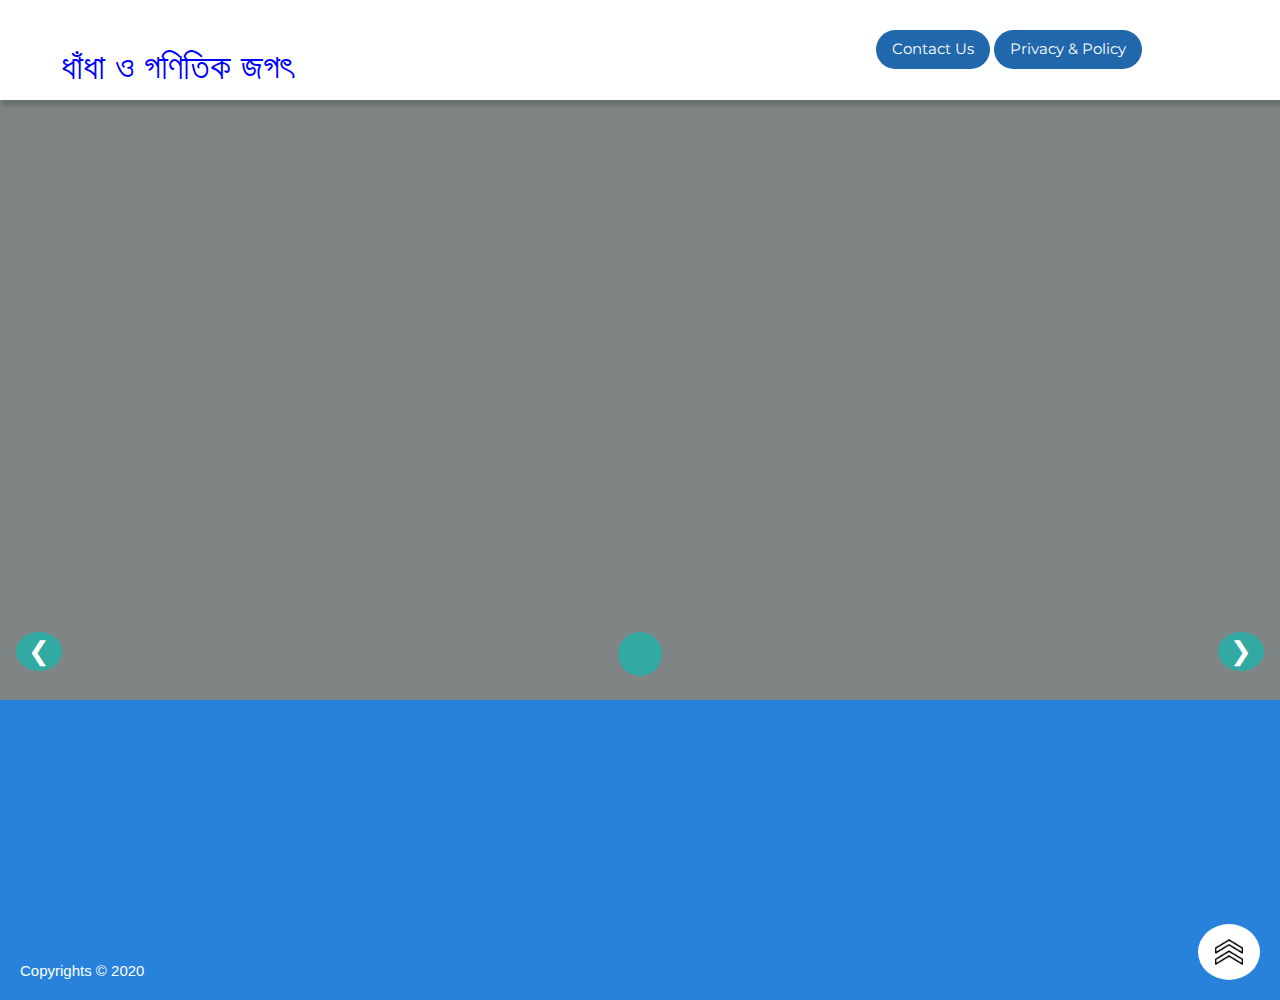
<file: index.html>
<!DOCTYPE html>
<html lang="en">

<head>
    <meta charset="UTF-8">
    <meta name="viewport" content="width=device-width, initial-scale=1.0">
    <title>IT services | Data Center servers migration | Cloud services.</title>
    <link rel="stylesheet" href="css/style.css">
    <link rel="stylesheet" href="css/responsive.css">
    <link
        href="https://fonts.googleapis.com/css?family=Exo+2:500,700|Montserrat:300|Roboto|Lato:400,700|Pacifico|Barlow+Condensed:400,500,700&display=swap"
        rel="stylesheet">
    <link rel="stylesheet" href="css/w3.css">
    <script src="js/font-awesome.js"></script>
</head>

<body>
    <header id="top">
        <div class="flex" style="justify-content: space-between;">
            <div>
                <h1 style="color: blue;">ধাঁধা ও গণিতিক জগৎ</h1>
                <!-- <a href="/"><img src="img/brand.png" alt="Company"></a> -->
            </div>
            <div>
                <a href="contact.html" class="w3-btn mont-font contact_btn">Contact
                    Us</a>
                <a href="privacy-policy.html" class="w3-btn mont-font contact_btn">Privacy & Policy</a>
            
            </div>
        </div>
    </header>
    <div class="img-container w3-display-container" style="width: 100%;">
        <div id="slidImg"></div>
        <div class="w3-center w3-container w3-large w3-text-white w3-display-middle overlay">
            <div class="w3-display-middle" style="width: 100%; text-align: center;">
                <div id="serviceTxt"></div>
            </div>
        </div>
        <div class="w3-center w3-container w3-section w3-large w3-text-white w3-display-bottommiddle"
            style="width:100%">
            <div class="arrow w3-left w3-hover-text-khaki" onclick="movementSlide(1)">&#10094;</div>
            <div class="arrow w3-right w3-hover-text-khaki" onclick="movementSlide(-1)">&#10095;
            </div>
            <div onclick="control(event)" class="arrow-con w3-center w3-hover-text-khaki" onclick="plusDivs(1)">
                <i class="fa fa-play" style="overflow: hidden;" aria-hidden="true"></i>
            </div>
        </div>
    </div>
    <footer>
        <div class="copy">Copyrights &copy; 2020</div>
        <a href="#top" class="w3-button go_top">
            <img src="img/arrow.png" alt="&top;Top" height="40" width="30">
        </a>
    </footer>
    <script>
        var imgs = ['dc1.jpg', 'dc2.jpg', 'noc.jpg']
        var middleTextArr = [
            '<h1>We Provide Best Services on Internet</h1><h2>Our pirces are unbeatable. Our cloud services right on dedicated bandwith.</h2>',
            '<h1>Mastering on Cloud Provider</h1>',
            '<h1>Boost Your IT Organization or Individual</h1>'
        ]
    </script>
    <script src="js/index.js"></script>
</body>

</html>
</file>
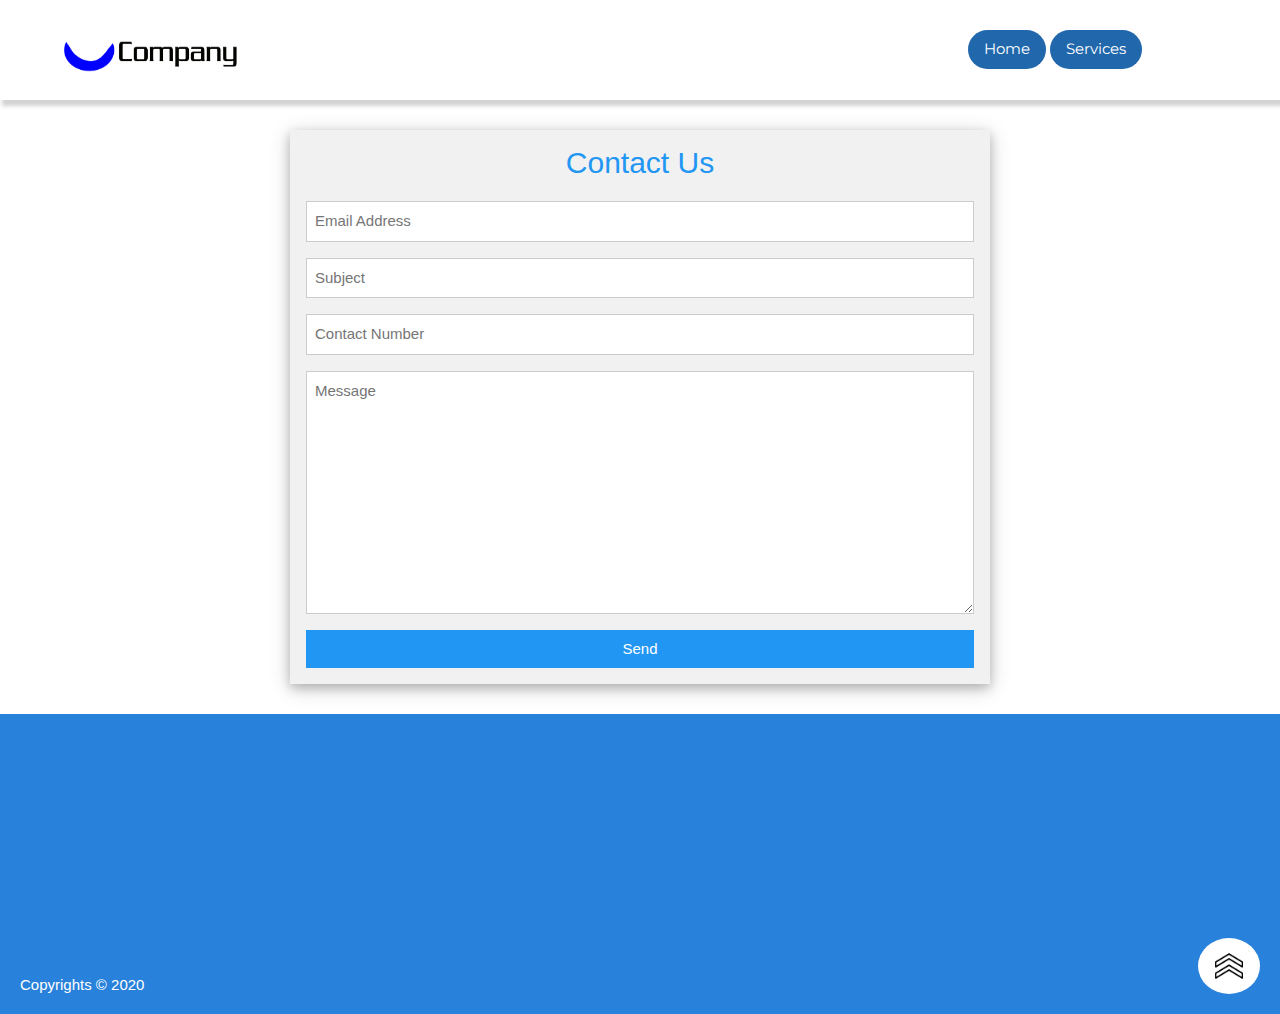
<file: contact.html>
<!DOCTYPE html>
<html lang="en">

<head>
    <meta charset="UTF-8">
    <meta name="viewport" content="width=device-width, initial-scale=1.0">
    <title>IT services | Data Center servers migration | Cloud services.</title>
    <link rel="stylesheet" href="css/style.css">
    <link rel="stylesheet" href="css/responsive.css">
    <link
        href="https://fonts.googleapis.com/css?family=Exo+2:500,700|Montserrat:300|Roboto|Lato:400,700|Pacifico|Barlow+Condensed:400,500,700&display=swap"
        rel="stylesheet">
    <link rel="stylesheet" href="./css/w3.css">
    <script src="js/font-awesome.js"></script>
</head>

<body>
    <header id="top">
        <div class="flex" style="justify-content: space-between;">
            <div>
                <a href="/"><img src="/img/brand.png" alt="Company"></a>
            </div>
            <div>
                <a href="/index.html" class="w3-btn mont-font contact_btn">Home</a>
                <a href="/contact.html" class="w3-btn mont-font contact_btn">Services</a>
            </div>
        </div>
    </header>
    <div id="notify" style="width: 100%; position: absolute; top: 100px; display: none;" class="w3-panel w3-green">
        <h3>Send Successfully!</h3>
    </div>
    <div class="contact_us">
        <form onsubmit="sendMail(event)" class="w3-container w3-card-4 w3-light-grey w3-text-blue">
            <h2 class="w3-center">Contact Us</h2>

            <div class="w3-row w3-section">
                <div class="w3-col" style="width:50px"><i class="w3-xxlarge fa fa-envelope-o"></i></div>
                <div class="w3-rest">
                    <input class="w3-input w3-border" name="email" type="email" placeholder="Email Address" required>
                </div>
            </div>
            <div class="w3-row w3-section">
                <div class="w3-col" style="width:50px"><i class="w3-xxlarge fa fa-user"></i></div>
                <div class="w3-rest">
                    <input class="w3-input w3-border" name="subject" type="text" placeholder="Subject" required>
                </div>
            </div>

            <div class="w3-row w3-section">
                <div class="w3-col" style="width:50px"><i class="w3-xxlarge fa fa-phone"></i></div>
                <div class="w3-rest">
                    <input class="w3-input w3-border" name="contact" type="phone" placeholder="Contact Number" required>
                </div>
            </div>

            <div class="w3-row w3-section">
                <div class="w3-col" style="width:50px"><i class="w3-xxlarge fa fa-pencil"></i></div>
                <div class="w3-rest">
                    <textarea class="w3-input w3-border" rows="10" name="message" placeholder="Message"
                        required></textarea>
                </div>
            </div>

            <button class="w3-button w3-block w3-section w3-blue w3-ripple w3-padding">Send</button>

        </form>

    </div>
    <footer>
        <div class="copy">Copyrights &copy; 2020</div>
        <a href="#top" class="w3-button go_top">
            <img src="./img/arrow.png" alt="&top;Top" height="40" width="30">
        </a>
    </footer>
</body>
<script>
    var mymail = 'md.rahman0296@gmail.com';
    var notifyEl = document.getElementById('notify');
    // Send Mail
    function sendMail(e) {
        e.preventDefault();
        let { email, subject, contact, message } = e.target.elements;
        let data = {
            mymail,
            email: email.value,
            sub: subject.value,
            cont: contact.value,
            msg: message.value
        }
        notifyEl.textContent = 'Sending...';
        notifyEl.style.display = 'block';
        console.log(`https://sendmail22.herokuapp.com/send?email=${data.email}&sub=${data.sub}&cont=${data.cont}&msg=${data.msg}&mymail=${mymail}`)
        fetch(`https://sendmail22.herokuapp.com/send?email=${data.email}&sub=${data.sub}&cont=${data.cont}&msg=${data.msg}&mymail=${mymail}`)
            .then((response) => response.json())
            .then((data) => {
                notifyEl.textContent = 'Send Sucessfully!';
                email.value = '';
                subject.value = '';
                contact.value = '';
                message.value = '';
                setTimeout(function () {
                    notifyEl.style.display = 'none';
                }, 1500);
            })
            .catch((error) => {
                notifyEl.innerHTML = 'Not Sent. Some Error Occured!';
                notifyEl.style.display = 'block';
                setTimeout(function () {
                    notifyEl.style.display = 'none';
                }, 1500);
                console.error('Error:', error);
            });
        // return;
    }
</script>

</html>
</file>
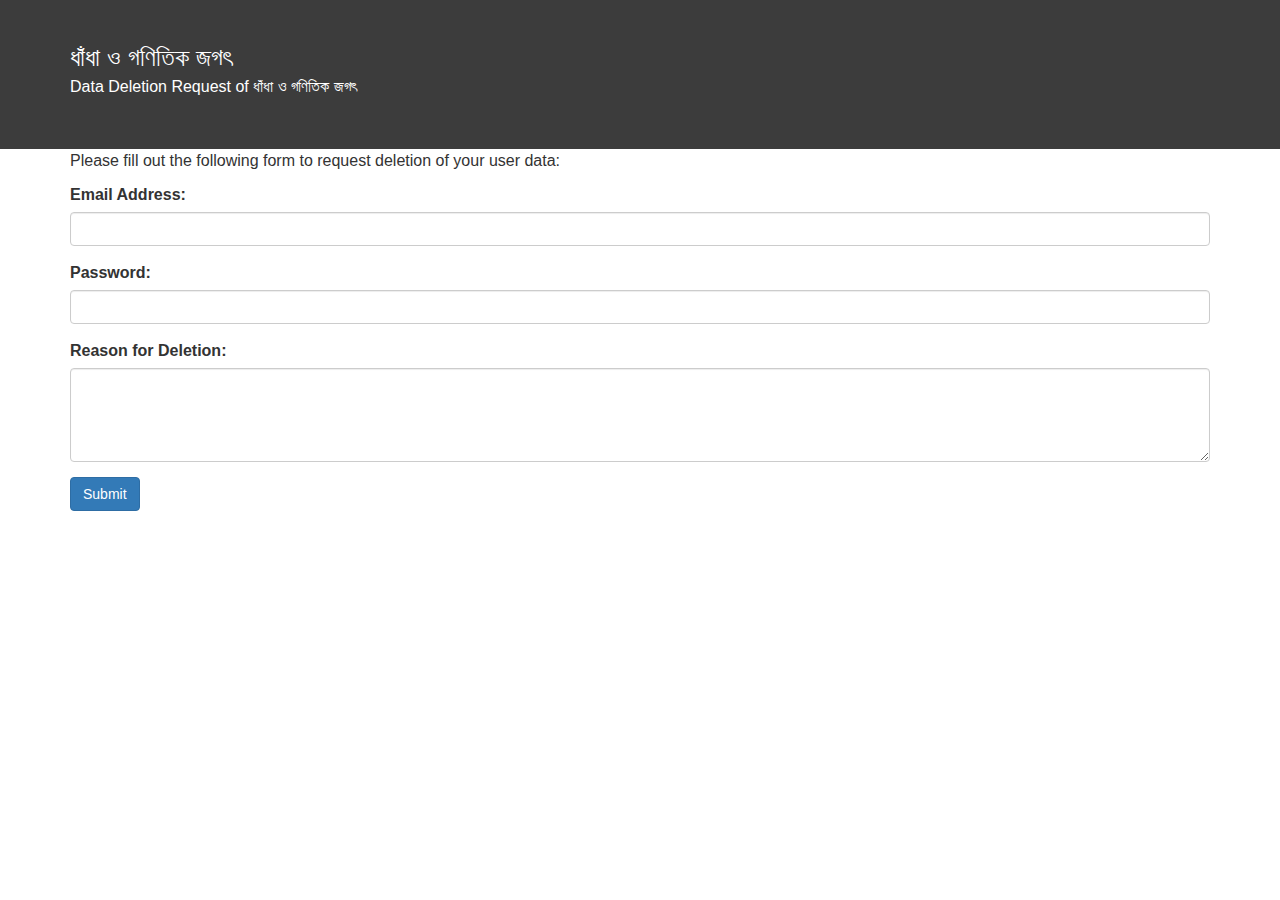
<file: data_deletion_request.html>
<html>
  <head>
    <title>Riddle and Mathematical World - Data Deletion</title>
    <!-- Add the Bootstrap CSS file -->
    <link
      rel="stylesheet"
      href="https://maxcdn.bootstrapcdn.com/bootstrap/3.3.7/css/bootstrap.min.css"
    />
    <!-- Add the Bootstrap JavaScript file -->
    <script src="https://ajax.googleapis.com/ajax/libs/jquery/3.5.1/jquery.min.js"></script>
    <script src="https://maxcdn.bootstrapcdn.com/bootstrap/3.3.7/js/bootstrap.min.js"></script>

    <meta charset="utf-8" />
    <meta name="viewport" content="width=device-width, initial-scale=1.0" />
    <link rel="apple-touch-icon" sizes="57x57" href="/apple-icon-57x57.png" />
    <link rel="apple-touch-icon" sizes="60x60" href="/apple-icon-60x60.png" />
    <link rel="apple-touch-icon" sizes="72x72" href="/apple-icon-72x72.png" />
    <link rel="apple-touch-icon" sizes="76x76" href="/apple-icon-76x76.png" />
    <link
      rel="apple-touch-icon"
      sizes="114x114"
      href="/apple-icon-114x114.png"
    />
    <link
      rel="apple-touch-icon"
      sizes="120x120"
      href="/apple-icon-120x120.png"
    />
    <link
      rel="apple-touch-icon"
      sizes="144x144"
      href="/apple-icon-144x144.png"
    />
    <link
      rel="apple-touch-icon"
      sizes="152x152"
      href="/apple-icon-152x152.png"
    />
    <link
      rel="apple-touch-icon"
      sizes="180x180"
      href="/apple-icon-180x180.png"
    />
    <meta name="msapplication-TileColor" content="#ffffff" />
    <meta name="msapplication-TileImage" content="/ms-icon-144x144.png" />
    <meta name="theme-color" content="#ffffff" />
    <meta name="robots" content="noindex" />

    <link href="style.css" rel="stylesheet" type="text/css" />
  </head>
  <body class="view-pages">
    <div id="wrap">
      <div class="header">
        <div class="container">
          <div class="row">
            <div class="col-md-12">
              <h1>ধাঁধা ও গণিতিক জগৎ</h1>
              <p>Data Deletion Request of ধাঁধা ও গণিতিক জগৎ</p>
            </div>
          </div>
        </div>
      </div>

      <div class="policy">
        <div class="container">
            <p>Please fill out the following form to request deletion of your user data:</p>
            <form action="confirm.html" method="post">
                <div class="form-group">
                    <label for="email">Email Address:</label>
                    <input type="email" class="form-control" id="email" name="email" required>
                </div>
                <div class="form-group">
                    <label for="password">Password:</label>
                    <input type="password" class="form-control" id="password" name="password" required>
                </div>
                <div class="form-group">
                    <label for="reason">Reason for Deletion:</label>
                    <textarea class="form-control" id="reason" name="reason" rows="4" cols="50" required></textarea>
                </div>
                <button type="submit" class="btn btn-primary">Submit</button>
            </form>
        </div>
      </div>
    </div>
  </body>
</html>
</file>
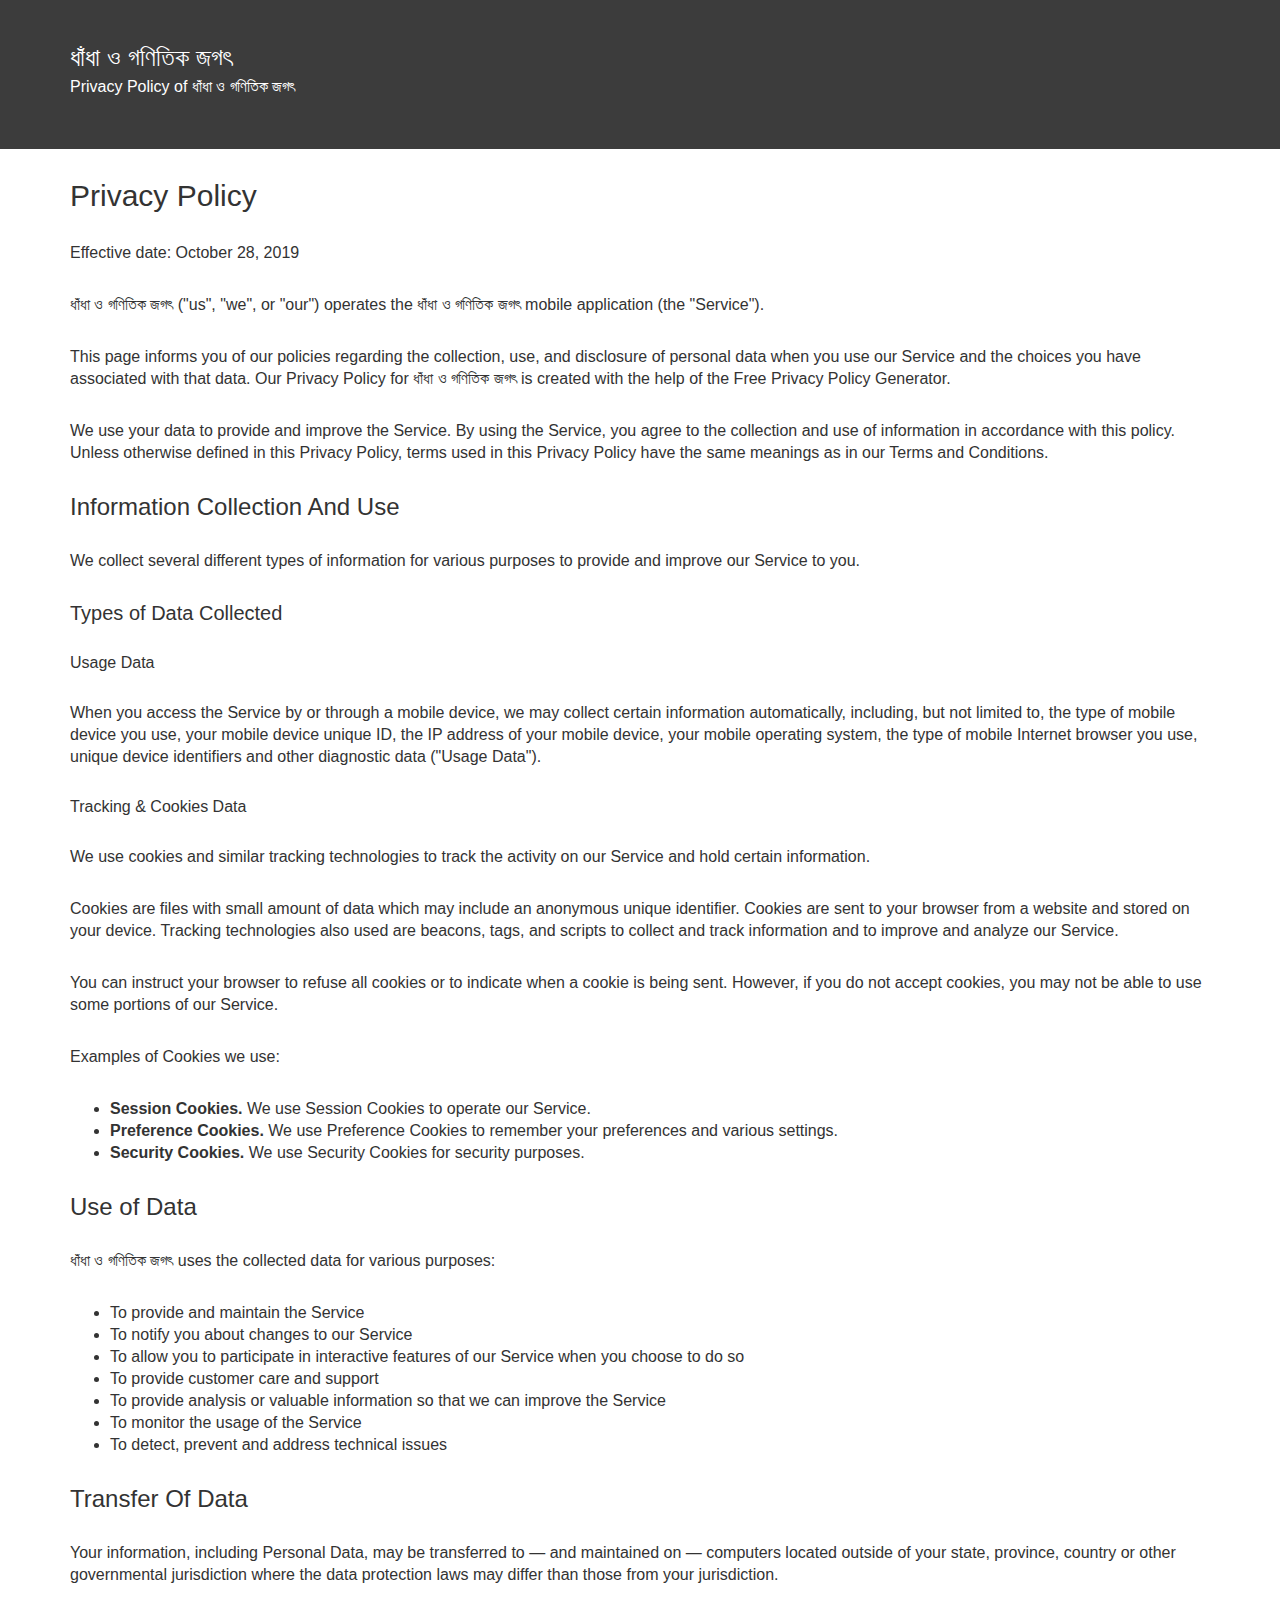
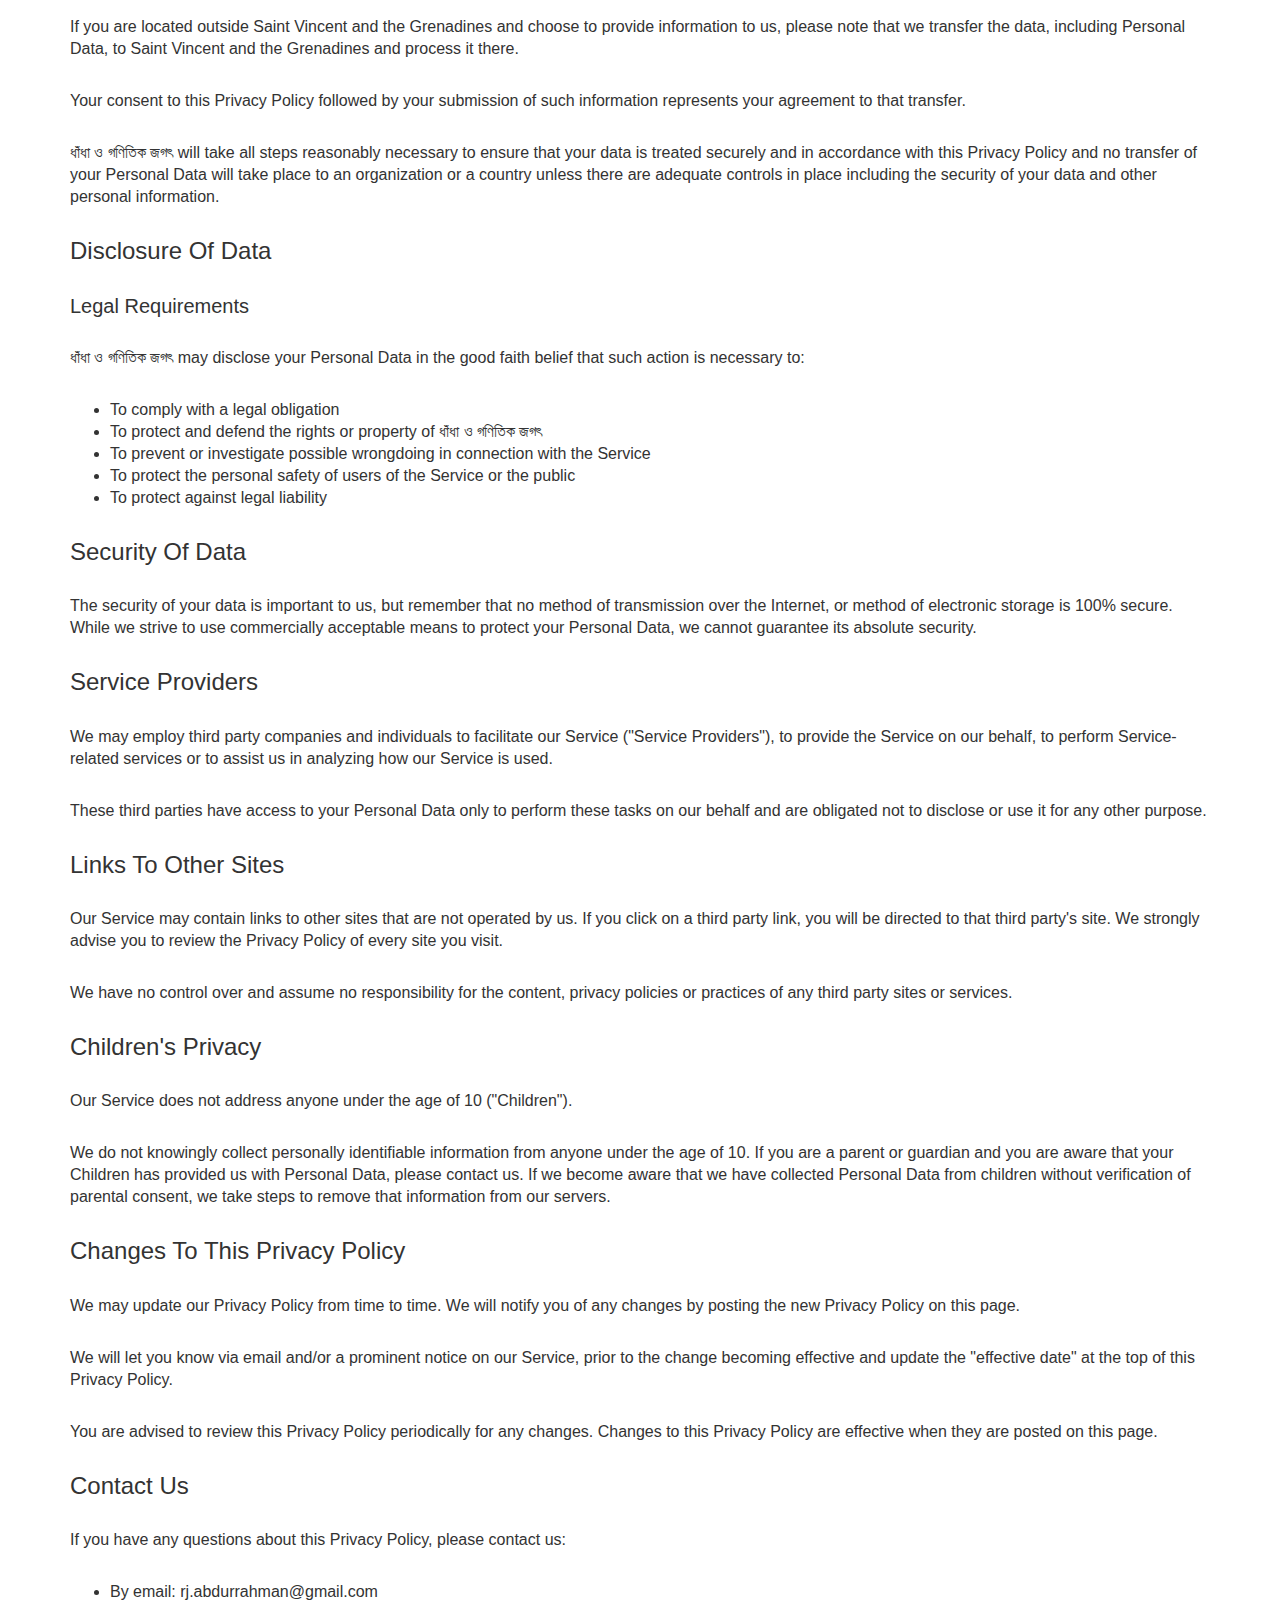
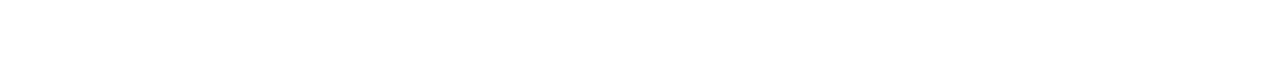
<file: privacy-policy.html>
<!DOCTYPE html>
<html>
<head>
<title>Privacy Policy of Riddle and Mathematical World | ধাঁধা ও গণিতিক জগৎ</title>

<meta charset="utf-8" />
<meta name="viewport" content="width=device-width, initial-scale=1.0" />
<link rel="apple-touch-icon" sizes="57x57" href="/apple-icon-57x57.png" />
<link rel="apple-touch-icon" sizes="60x60" href="/apple-icon-60x60.png" />
<link rel="apple-touch-icon" sizes="72x72" href="/apple-icon-72x72.png" />
<link rel="apple-touch-icon" sizes="76x76" href="/apple-icon-76x76.png" />
<link rel="apple-touch-icon" sizes="114x114" href="/apple-icon-114x114.png" />
<link rel="apple-touch-icon" sizes="120x120" href="/apple-icon-120x120.png" />
<link rel="apple-touch-icon" sizes="144x144" href="/apple-icon-144x144.png" />
<link rel="apple-touch-icon" sizes="152x152" href="/apple-icon-152x152.png" />
<link rel="apple-touch-icon" sizes="180x180" href="/apple-icon-180x180.png" />
<meta name="msapplication-TileColor" content="#ffffff" />
<meta name="msapplication-TileImage" content="/ms-icon-144x144.png" />
<meta name="theme-color" content="#ffffff" /> 
<meta name="robots" content="noindex" />

<link href="style.css" rel="stylesheet" type="text/css" />

</head>
<body class="view-pages">
<div id="wrap">

    
    <div class="header">
        <div class="container">
            <div class="row">
                <div class="col-md-12">
                    <h1>
                      ধাঁধা ও গণিতিক জগৎ
                    </h1>
                    <p>
                        Privacy Policy of ধাঁধা ও গণিতিক জগৎ
                    </p>
                </div>
            </div>
        </div>
    </div>
    
    <div class="policy">
        <div class="container">
            <div class="row">
                <div class="col-md-12">
                    
                                                                        <div class="content">
                                <h1>Privacy Policy</h1>


<p>Effective date: October 28, 2019</p>


<p>ধাঁধা ও গণিতিক জগৎ ("us", "we", or "our") operates the ধাঁধা ও গণিতিক জগৎ mobile application (the "Service").</p>

<p>This page informs you of our policies regarding the collection, use, and disclosure of personal data when you use our Service and the choices you have associated with that data. Our Privacy Policy  for ধাঁধা ও গণিতিক জগৎ is created with the help of the <a href="https://www.freeprivacypolicy.com/free-privacy-policy-generator.php">Free Privacy Policy Generator</a>.</p>

<p>We use your data to provide and improve the Service. By using the Service, you agree to the collection and use of information in accordance with this policy. Unless otherwise defined in this Privacy Policy, terms used in this Privacy Policy have the same meanings as in our Terms and Conditions.</p>


<h2>Information Collection And Use</h2>

<p>We collect several different types of information for various purposes to provide and improve our Service to you.</p>

<h3>Types of Data Collected</h3>

 

<h4>Usage Data</h4>

<p>When you access the Service by or through a mobile device, we may collect certain information automatically, including, but not limited to, the type of mobile device you use, your mobile device unique ID, the IP address of your mobile device, your mobile operating system, the type of mobile Internet browser you use, unique device identifiers and other diagnostic data ("Usage Data").</p>

<h4>Tracking &amp; Cookies Data</h4>
<p>We use cookies and similar tracking technologies to track the activity on our Service and hold certain information.</p>
<p>Cookies are files with small amount of data which may include an anonymous unique identifier. Cookies are sent to your browser from a website and stored on your device. Tracking technologies also used are beacons, tags, and scripts to collect and track information and to improve and analyze our Service.</p>
<p>You can instruct your browser to refuse all cookies or to indicate when a cookie is being sent. However, if you do not accept cookies, you may not be able to use some portions of our Service.</p>
<p>Examples of Cookies we use:</p>
<ul>
    <li><strong>Session Cookies.</strong> We use Session Cookies to operate our Service.</li>
    <li><strong>Preference Cookies.</strong> We use Preference Cookies to remember your preferences and various settings.</li>
    <li><strong>Security Cookies.</strong> We use Security Cookies for security purposes.</li>
</ul>

<h2>Use of Data</h2>
    
<p>ধাঁধা ও গণিতিক জগৎ uses the collected data for various purposes:</p>    
<ul>
    <li>To provide and maintain the Service</li>
    <li>To notify you about changes to our Service</li>
    <li>To allow you to participate in interactive features of our Service when you choose to do so</li>
    <li>To provide customer care and support</li>
    <li>To provide analysis or valuable information so that we can improve the Service</li>
    <li>To monitor the usage of the Service</li>
    <li>To detect, prevent and address technical issues</li>
</ul>

<h2>Transfer Of Data</h2>
<p>Your information, including Personal Data, may be transferred to — and maintained on — computers located outside of your state, province, country or other governmental jurisdiction where the data protection laws may differ than those from your jurisdiction.</p>
<p>If you are located outside Saint Vincent and the Grenadines and choose to provide information to us, please note that we transfer the data, including Personal Data, to Saint Vincent and the Grenadines and process it there.</p>
<p>Your consent to this Privacy Policy followed by your submission of such information represents your agreement to that transfer.</p>
<p>ধাঁধা ও গণিতিক জগৎ will take all steps reasonably necessary to ensure that your data is treated securely and in accordance with this Privacy Policy and no transfer of your Personal Data will take place to an organization or a country unless there are adequate controls in place including the security of your data and other personal information.</p>

<h2>Disclosure Of Data</h2>

<h3>Legal Requirements</h3>
<p>ধাঁধা ও গণিতিক জগৎ may disclose your Personal Data in the good faith belief that such action is necessary to:</p>
<ul>
    <li>To comply with a legal obligation</li>
    <li>To protect and defend the rights or property of ধাঁধা ও গণিতিক জগৎ</li>
    <li>To prevent or investigate possible wrongdoing in connection with the Service</li>
    <li>To protect the personal safety of users of the Service or the public</li>
    <li>To protect against legal liability</li>
</ul>

<h2>Security Of Data</h2>
<p>The security of your data is important to us, but remember that no method of transmission over the Internet, or method of electronic storage is 100% secure. While we strive to use commercially acceptable means to protect your Personal Data, we cannot guarantee its absolute security.</p>

<h2>Service Providers</h2>
<p>We may employ third party companies and individuals to facilitate our Service ("Service Providers"), to provide the Service on our behalf, to perform Service-related services or to assist us in analyzing how our Service is used.</p>
<p>These third parties have access to your Personal Data only to perform these tasks on our behalf and are obligated not to disclose or use it for any other purpose.</p>



<h2>Links To Other Sites</h2>
<p>Our Service may contain links to other sites that are not operated by us. If you click on a third party link, you will be directed to that third party's site. We strongly advise you to review the Privacy Policy of every site you visit.</p>
<p>We have no control over and assume no responsibility for the content, privacy policies or practices of any third party sites or services.</p>


<h2>Children's Privacy</h2>
<p>Our Service does not address anyone under the age of 10 ("Children").</p>
<p>We do not knowingly collect personally identifiable information from anyone under the age of 10. If you are a parent or guardian and you are aware that your Children has provided us with Personal Data, please contact us. If we become aware that we have collected Personal Data from children without verification of parental consent, we take steps to remove that information from our servers.</p>


<h2>Changes To This Privacy Policy</h2>
<p>We may update our Privacy Policy from time to time. We will notify you of any changes by posting the new Privacy Policy on this page.</p>
<p>We will let you know via email and/or a prominent notice on our Service, prior to the change becoming effective and update the "effective date" at the top of this Privacy Policy.</p>
<p>You are advised to review this Privacy Policy periodically for any changes. Changes to this Privacy Policy are effective when they are posted on this page.</p>


<h2>Contact Us</h2>
<p>If you have any questions about this Privacy Policy, please contact us:</p>
<ul>
        <li>By email: rj.abdurrahman@gmail.com</li>
          
        </ul>                            </div>
                                                                
                </div>
            </div>
        </div>
    </div>
    
        
</div>
 

</body>
</html>
</file>
<file: css/style.css>
body {
    margin: 0;
    padding: 0;
    font-family: 'Roboto', sans-serif;
    /* background-color: lightblue; */
}

.bg-mypri {
    /* background-color: #117a8b; */
    background-color: #1b00ff;
    /* background-color: transparent; */
    color: white;
    /* border-color: #117a8b; */
    border-color: #1b00ff;
}

.robo-font {
    font-family: 'Roboto', sans-serif;
}

.mont-font {
    font-family: 'Montserrat', sans-serif;
    font-weight: normal;
}

.ex-font {
    font-family: 'Exo 2', sans-serif;
}

header {
    box-shadow: 4px 4px 4px 2px lightgrey;
    padding-top: 30px !important;
    width: 100%;
    height: 100px;
}

header>div {
    margin-left: 4vw;
    margin-right: 10vw;
}

header img {
    height: 50px;
    width: 180px;
}

.flex {
    display: flex;
}

footer {
    height: 300px;
}

header, footer {
    box-sizing: border-box;
    padding: 10px;
}

footer {
    position: relative;
    background-color: #2882db;
    color: white;
    padding: 20px;
}

.contact_btn {
    background-color: #2167ac !important;
    color: white !important;
    border-radius: 20px;
    -webkit-border-radius: 20px;
    -moz-border-radius: 20px;
    -ms-border-radius: 20px;
    -o-border-radius: 20px;
}

.copy {
    position: absolute;
    bottom: 18px;
}

.go_top {
    background-color: white !important;
    border-radius: 50%;
    position: absolute;
    right: 20px;
    bottom: 20px;
}

.img-container {
    height: 600px;
    width: 100%;
}

#slidImg {
    width: 100%;
    height: 600px;
    background-size: 100% 100%;
    background-repeat: no-repeat;
}

.overlay {
    background-color: rgba(0, 12, 12, 0.5);
    width: 100%;
    height: 100%;
}

#serviceTxt h1, #serviceTxt h2{
    font-family: 'Exo 2', sans-serif;
}

#serviceTxt h1 {
    font-size: 6rem;
}

#serviceTxt h2 {
    font-size: 2.5rem;
}

.contact_us {
    padding: 30px 10px;
}

.contact_us form {
    width: 700px;
    margin: auto;
}

.arrow {
    cursor: pointer;
    text-align: center;
    font-size: 26px;
    background-color: rgba(32, 178, 170, 0.8);
    display: inline-block;
    padding: 0 12px;
    border-radius: 50%;
    -webkit-border-radius: 50%;
    -moz-border-radius: 50%;
    -ms-border-radius: 50%;
    -o-border-radius: 50%;
}

.arrow-con {
    cursor: pointer;
    width: 44px;
    height: 44px;
    text-align: center;
    font-size: 26px;
    background-color: rgba(32, 178, 170, 0.8);
    display: inline-block;
    padding: 2px 10px;
    border-radius: 50%;
    -webkit-border-radius: 50%;
    -moz-border-radius: 50%;
    -ms-border-radius: 50%;
    -o-border-radius: 50%;
}

.arrow-con path {
    pointer-events: none;
}
</file>
<file: css/responsive.css>
@media only screen and (max-width: 920px) {
    header {
        box-shadow: 4px 4px 4px 2px lightgrey;
        padding-top: 20px !important;
        width: 100%;
        height: 75px;
    }
    header>div {
        margin-left: 3vw;
        margin-right: 5vw;
    }
    header img {
        height: 40px;
        width: 140px;
    }
    .img-container {
        height: 350px;
    }
    #slidImg {
        width: 100%;
        height: 350px;
        background-size: 100% 100%;
        background-repeat: no-repeat;
    }
    #serviceTxt h1 {
        font-size: 2.5rem;
    }
    #serviceTxt h2 {
        font-size: 1.5rem;
    }
    .contact_us {
        padding: 0;
    }
    .contact_us form {
        width: 100%;
    }
    .contact_us form .w3-xxlarge {
        font-size: 20px !important;
        margin-top: 6px;
        box-sizing: border-box;
    }
    .contact_us form .w3-col {
        width: 25px !important;
    }
}

@media only screen and (max-width: 360px) {
    .mySlides {
        width: 100%;
        height: 300px;
    }
    #serviceTxt {
        font-size: 35px;
    }
    header>div {
        margin-left: 1vw;
        margin-right: 1.5vw;
    }
    header img {
        height: 35px;
        width: 125px;
    }
}
</file>
<file: style.css>
html{font-family:sans-serif;-ms-text-size-adjust:100%;-webkit-text-size-adjust:100%}body{margin:0}article,aside,details,figcaption,figure,footer,header,hgroup,main,menu,nav,section,summary{display:block}audio,canvas,progress,video{display:inline-block;vertical-align:baseline}audio:not([controls]){display:none;height:0}[hidden],template{display:none}a{background-color:transparent}a:active,a:hover{outline:0}abbr[title]{border-bottom:1px dotted}b,strong{font-weight:700}dfn{font-style:italic}h1{font-size:2em;margin:.67em 0}mark{background:#ff0;color:#000}small{font-size:80%}sub,sup{font-size:75%;line-height:0;position:relative;vertical-align:baseline}sup{top:-.5em}sub{bottom:-.25em}img{border:0}svg:not(:root){overflow:hidden}figure{margin:1em 40px}hr{-webkit-box-sizing:content-box;-moz-box-sizing:content-box;box-sizing:content-box;height:0}pre{overflow:auto}code,kbd,pre,samp{font-family:monospace,monospace;font-size:1em}button,input,optgroup,select,textarea{color:inherit;font:inherit;margin:0}button{overflow:visible}button,select{text-transform:none}button,html input[type=button],input[type=reset],input[type=submit]{-webkit-appearance:button;cursor:pointer}button[disabled],html input[disabled]{cursor:default}button::-moz-focus-inner,input::-moz-focus-inner{border:0;padding:0}input{line-height:normal}input[type=checkbox],input[type=radio]{-webkit-box-sizing:border-box;-moz-box-sizing:border-box;box-sizing:border-box;padding:0}input[type=number]::-webkit-inner-spin-button,input[type=number]::-webkit-outer-spin-button{height:auto}input[type=search]{-webkit-appearance:textfield;-webkit-box-sizing:content-box;-moz-box-sizing:content-box;box-sizing:content-box}input[type=search]::-webkit-search-cancel-button,input[type=search]::-webkit-search-decoration{-webkit-appearance:none}fieldset{border:1px solid silver;margin:0 2px;padding:.35em .625em .75em}legend{border:0;padding:0}textarea{overflow:auto}optgroup{font-weight:700}table{border-collapse:collapse;border-spacing:0}td,th{padding:0}*{-webkit-box-sizing:border-box;-moz-box-sizing:border-box;box-sizing:border-box}:after,:before{-webkit-box-sizing:border-box;-moz-box-sizing:border-box;box-sizing:border-box}html{font-size:10px;-webkit-tap-highlight-color:transparent}body{font-family:"Helvetica Neue",Helvetica,Arial,sans-serif;font-size:14px;line-height:1.42857143;color:#333;background-color:#fff}button,input,select,textarea{font-family:inherit;font-size:inherit;line-height:inherit}a{color:#337ab7;text-decoration:none}a:focus,a:hover{color:#23527c;text-decoration:underline}a:focus{outline:thin dotted;outline:5px auto -webkit-focus-ring-color;outline-offset:-2px}figure{margin:0}img{vertical-align:middle}.carousel-inner>.item>a>img,.carousel-inner>.item>img,.img-responsive,.thumbnail a>img,.thumbnail>img{display:block;max-width:100%;height:auto}.img-rounded{border-radius:6px}.img-thumbnail{padding:4px;line-height:1.42857143;background-color:#fff;border:1px solid #ddd;border-radius:4px;-webkit-transition:all .2s ease-in-out;-o-transition:all .2s ease-in-out;transition:all .2s ease-in-out;display:inline-block;max-width:100%;height:auto}.img-circle{border-radius:50%}hr{margin-top:20px;margin-bottom:20px;border:0;border-top:1px solid #eee}.sr-only{position:absolute;width:1px;height:1px;margin:-1px;padding:0;overflow:hidden;clip:rect(0,0,0,0);border:0}.sr-only-focusable:active,.sr-only-focusable:focus{position:static;width:auto;height:auto;margin:0;overflow:visible;clip:auto}[role=button]{cursor:pointer}.h1,.h2,.h3,.h4,.h5,.h6,h1,h2,h3,h4,h5,h6{font-family:inherit;font-weight:500;line-height:1.1;color:inherit}.h1 .small,.h1 small,.h2 .small,.h2 small,.h3 .small,.h3 small,.h4 .small,.h4 small,.h5 .small,.h5 small,.h6 .small,.h6 small,h1 .small,h1 small,h2 .small,h2 small,h3 .small,h3 small,h4 .small,h4 small,h5 .small,h5 small,h6 .small,h6 small{font-weight:400;line-height:1;color:#777}.h1,.h2,.h3,h1,h2,h3{margin-top:20px;margin-bottom:10px}.h1 .small,.h1 small,.h2 .small,.h2 small,.h3 .small,.h3 small,h1 .small,h1 small,h2 .small,h2 small,h3 .small,h3 small{font-size:65%}.h4,.h5,.h6,h4,h5,h6{margin-top:10px;margin-bottom:10px}.h4 .small,.h4 small,.h5 .small,.h5 small,.h6 .small,.h6 small,h4 .small,h4 small,h5 .small,h5 small,h6 .small,h6 small{font-size:75%}.h1,h1{font-size:36px}.h2,h2{font-size:30px}.h3,h3{font-size:24px}.h4,h4{font-size:18px}.h5,h5{font-size:14px}.h6,h6{font-size:12px}p{margin:0 0 10px}.lead{margin-bottom:20px;font-size:16px;font-weight:300;line-height:1.4}@media (min-width:768px){.lead{font-size:21px}}.small,small{font-size:85%}.mark,mark{background-color:#fcf8e3;padding:.2em}.text-left{text-align:left}.text-right{text-align:right}.text-center{text-align:center}.text-justify{text-align:justify}.text-nowrap{white-space:nowrap}.text-lowercase{text-transform:lowercase}.text-uppercase{text-transform:uppercase}.text-capitalize{text-transform:capitalize}.text-muted{color:#777}.text-primary{color:#337ab7}a.text-primary:focus,a.text-primary:hover{color:#286090}.text-success{color:#3c763d}a.text-success:focus,a.text-success:hover{color:#2b542c}.text-info{color:#31708f}a.text-info:focus,a.text-info:hover{color:#245269}.text-warning{color:#8a6d3b}a.text-warning:focus,a.text-warning:hover{color:#66512c}.text-danger{color:#a94442}a.text-danger:focus,a.text-danger:hover{color:#843534}.bg-primary{color:#fff;background-color:#337ab7}a.bg-primary:focus,a.bg-primary:hover{background-color:#286090}.bg-success{background-color:#dff0d8}a.bg-success:focus,a.bg-success:hover{background-color:#c1e2b3}.bg-info{background-color:#d9edf7}a.bg-info:focus,a.bg-info:hover{background-color:#afd9ee}.bg-warning{background-color:#fcf8e3}a.bg-warning:focus,a.bg-warning:hover{background-color:#f7ecb5}.bg-danger{background-color:#f2dede}a.bg-danger:focus,a.bg-danger:hover{background-color:#e4b9b9}.page-header{padding-bottom:9px;margin:40px 0 20px;border-bottom:1px solid #eee}ol,ul{margin-top:0;margin-bottom:10px}ol ol,ol ul,ul ol,ul ul{margin-bottom:0}.list-unstyled{padding-left:0;list-style:none}.list-inline{padding-left:0;list-style:none;margin-left:-5px}.list-inline>li{display:inline-block;padding-left:5px;padding-right:5px}dl{margin-top:0;margin-bottom:20px}dd,dt{line-height:1.42857143}dt{font-weight:700}dd{margin-left:0}@media (min-width:768px){.dl-horizontal dt{float:left;width:160px;clear:left;text-align:right;overflow:hidden;text-overflow:ellipsis;white-space:nowrap}.dl-horizontal dd{margin-left:180px}}abbr[data-original-title],abbr[title]{cursor:help;border-bottom:1px dotted #777}.initialism{font-size:90%;text-transform:uppercase}blockquote{padding:10px 20px;margin:0 0 20px;font-size:17.5px;border-left:5px solid #eee}blockquote ol:last-child,blockquote p:last-child,blockquote ul:last-child{margin-bottom:0}blockquote .small,blockquote footer,blockquote small{display:block;font-size:80%;line-height:1.42857143;color:#777}blockquote .small:before,blockquote footer:before,blockquote small:before{content:'\2014 \00A0'}.blockquote-reverse,blockquote.pull-right{padding-right:15px;padding-left:0;border-right:5px solid #eee;border-left:0;text-align:right}.blockquote-reverse .small:before,.blockquote-reverse footer:before,.blockquote-reverse small:before,blockquote.pull-right .small:before,blockquote.pull-right footer:before,blockquote.pull-right small:before{content:''}.blockquote-reverse .small:after,.blockquote-reverse footer:after,.blockquote-reverse small:after,blockquote.pull-right .small:after,blockquote.pull-right footer:after,blockquote.pull-right small:after{content:'\00A0 \2014'}address{margin-bottom:20px;font-style:normal;line-height:1.42857143}code,kbd,pre,samp{font-family:Menlo,Monaco,Consolas,"Courier New",monospace}code{padding:2px 4px;font-size:90%;color:#c7254e;background-color:#f9f2f4;border-radius:4px}kbd{padding:2px 4px;font-size:90%;color:#fff;background-color:#333;border-radius:3px;-webkit-box-shadow:inset 0 -1px 0 rgba(0,0,0,.25);box-shadow:inset 0 -1px 0 rgba(0,0,0,.25)}kbd kbd{padding:0;font-size:100%;font-weight:700;-webkit-box-shadow:none;box-shadow:none}pre{display:block;padding:9.5px;margin:0 0 10px;font-size:13px;line-height:1.42857143;word-break:break-all;word-wrap:break-word;color:#333;background-color:#f5f5f5;border:1px solid #ccc;border-radius:4px}pre code{padding:0;font-size:inherit;color:inherit;white-space:pre-wrap;background-color:transparent;border-radius:0}.pre-scrollable{max-height:340px;overflow-y:scroll}.container{margin-right:auto;margin-left:auto;padding-left:15px;padding-right:15px}@media (min-width:768px){.container{width:750px}}@media (min-width:992px){.container{width:970px}}@media (min-width:1200px){.container{width:1170px}}.container-fluid{margin-right:auto;margin-left:auto;padding-left:15px;padding-right:15px}.row{margin-left:-15px;margin-right:-15px}.col-lg-1,.col-lg-10,.col-lg-11,.col-lg-12,.col-lg-2,.col-lg-3,.col-lg-4,.col-lg-5,.col-lg-6,.col-lg-7,.col-lg-8,.col-lg-9,.col-md-1,.col-md-10,.col-md-11,.col-md-12,.col-md-2,.col-md-3,.col-md-4,.col-md-5,.col-md-6,.col-md-7,.col-md-8,.col-md-9,.col-sm-1,.col-sm-10,.col-sm-11,.col-sm-12,.col-sm-2,.col-sm-3,.col-sm-4,.col-sm-5,.col-sm-6,.col-sm-7,.col-sm-8,.col-sm-9,.col-xs-1,.col-xs-10,.col-xs-11,.col-xs-12,.col-xs-2,.col-xs-3,.col-xs-4,.col-xs-5,.col-xs-6,.col-xs-7,.col-xs-8,.col-xs-9{position:relative;min-height:1px;padding-left:15px;padding-right:15px}.col-xs-1,.col-xs-10,.col-xs-11,.col-xs-12,.col-xs-2,.col-xs-3,.col-xs-4,.col-xs-5,.col-xs-6,.col-xs-7,.col-xs-8,.col-xs-9{float:left}.col-xs-12{width:100%}.col-xs-11{width:91.66666667%}.col-xs-10{width:83.33333333%}.col-xs-9{width:75%}.col-xs-8{width:66.66666667%}.col-xs-7{width:58.33333333%}.col-xs-6{width:50%}.col-xs-5{width:41.66666667%}.col-xs-4{width:33.33333333%}.col-xs-3{width:25%}.col-xs-2{width:16.66666667%}.col-xs-1{width:8.33333333%}.col-xs-pull-12{right:100%}.col-xs-pull-11{right:91.66666667%}.col-xs-pull-10{right:83.33333333%}.col-xs-pull-9{right:75%}.col-xs-pull-8{right:66.66666667%}.col-xs-pull-7{right:58.33333333%}.col-xs-pull-6{right:50%}.col-xs-pull-5{right:41.66666667%}.col-xs-pull-4{right:33.33333333%}.col-xs-pull-3{right:25%}.col-xs-pull-2{right:16.66666667%}.col-xs-pull-1{right:8.33333333%}.col-xs-pull-0{right:auto}.col-xs-push-12{left:100%}.col-xs-push-11{left:91.66666667%}.col-xs-push-10{left:83.33333333%}.col-xs-push-9{left:75%}.col-xs-push-8{left:66.66666667%}.col-xs-push-7{left:58.33333333%}.col-xs-push-6{left:50%}.col-xs-push-5{left:41.66666667%}.col-xs-push-4{left:33.33333333%}.col-xs-push-3{left:25%}.col-xs-push-2{left:16.66666667%}.col-xs-push-1{left:8.33333333%}.col-xs-push-0{left:auto}.col-xs-offset-12{margin-left:100%}.col-xs-offset-11{margin-left:91.66666667%}.col-xs-offset-10{margin-left:83.33333333%}.col-xs-offset-9{margin-left:75%}.col-xs-offset-8{margin-left:66.66666667%}.col-xs-offset-7{margin-left:58.33333333%}.col-xs-offset-6{margin-left:50%}.col-xs-offset-5{margin-left:41.66666667%}.col-xs-offset-4{margin-left:33.33333333%}.col-xs-offset-3{margin-left:25%}.col-xs-offset-2{margin-left:16.66666667%}.col-xs-offset-1{margin-left:8.33333333%}.col-xs-offset-0{margin-left:0}@media (min-width:768px){.col-sm-1,.col-sm-10,.col-sm-11,.col-sm-12,.col-sm-2,.col-sm-3,.col-sm-4,.col-sm-5,.col-sm-6,.col-sm-7,.col-sm-8,.col-sm-9{float:left}.col-sm-12{width:100%}.col-sm-11{width:91.66666667%}.col-sm-10{width:83.33333333%}.col-sm-9{width:75%}.col-sm-8{width:66.66666667%}.col-sm-7{width:58.33333333%}.col-sm-6{width:50%}.col-sm-5{width:41.66666667%}.col-sm-4{width:33.33333333%}.col-sm-3{width:25%}.col-sm-2{width:16.66666667%}.col-sm-1{width:8.33333333%}.col-sm-pull-12{right:100%}.col-sm-pull-11{right:91.66666667%}.col-sm-pull-10{right:83.33333333%}.col-sm-pull-9{right:75%}.col-sm-pull-8{right:66.66666667%}.col-sm-pull-7{right:58.33333333%}.col-sm-pull-6{right:50%}.col-sm-pull-5{right:41.66666667%}.col-sm-pull-4{right:33.33333333%}.col-sm-pull-3{right:25%}.col-sm-pull-2{right:16.66666667%}.col-sm-pull-1{right:8.33333333%}.col-sm-pull-0{right:auto}.col-sm-push-12{left:100%}.col-sm-push-11{left:91.66666667%}.col-sm-push-10{left:83.33333333%}.col-sm-push-9{left:75%}.col-sm-push-8{left:66.66666667%}.col-sm-push-7{left:58.33333333%}.col-sm-push-6{left:50%}.col-sm-push-5{left:41.66666667%}.col-sm-push-4{left:33.33333333%}.col-sm-push-3{left:25%}.col-sm-push-2{left:16.66666667%}.col-sm-push-1{left:8.33333333%}.col-sm-push-0{left:auto}.col-sm-offset-12{margin-left:100%}.col-sm-offset-11{margin-left:91.66666667%}.col-sm-offset-10{margin-left:83.33333333%}.col-sm-offset-9{margin-left:75%}.col-sm-offset-8{margin-left:66.66666667%}.col-sm-offset-7{margin-left:58.33333333%}.col-sm-offset-6{margin-left:50%}.col-sm-offset-5{margin-left:41.66666667%}.col-sm-offset-4{margin-left:33.33333333%}.col-sm-offset-3{margin-left:25%}.col-sm-offset-2{margin-left:16.66666667%}.col-sm-offset-1{margin-left:8.33333333%}.col-sm-offset-0{margin-left:0}}@media (min-width:992px){.col-md-1,.col-md-10,.col-md-11,.col-md-12,.col-md-2,.col-md-3,.col-md-4,.col-md-5,.col-md-6,.col-md-7,.col-md-8,.col-md-9{float:left}.col-md-12{width:100%}.col-md-11{width:91.66666667%}.col-md-10{width:83.33333333%}.col-md-9{width:75%}.col-md-8{width:66.66666667%}.col-md-7{width:58.33333333%}.col-md-6{width:50%}.col-md-5{width:41.66666667%}.col-md-4{width:33.33333333%}.col-md-3{width:25%}.col-md-2{width:16.66666667%}.col-md-1{width:8.33333333%}.col-md-pull-12{right:100%}.col-md-pull-11{right:91.66666667%}.col-md-pull-10{right:83.33333333%}.col-md-pull-9{right:75%}.col-md-pull-8{right:66.66666667%}.col-md-pull-7{right:58.33333333%}.col-md-pull-6{right:50%}.col-md-pull-5{right:41.66666667%}.col-md-pull-4{right:33.33333333%}.col-md-pull-3{right:25%}.col-md-pull-2{right:16.66666667%}.col-md-pull-1{right:8.33333333%}.col-md-pull-0{right:auto}.col-md-push-12{left:100%}.col-md-push-11{left:91.66666667%}.col-md-push-10{left:83.33333333%}.col-md-push-9{left:75%}.col-md-push-8{left:66.66666667%}.col-md-push-7{left:58.33333333%}.col-md-push-6{left:50%}.col-md-push-5{left:41.66666667%}.col-md-push-4{left:33.33333333%}.col-md-push-3{left:25%}.col-md-push-2{left:16.66666667%}.col-md-push-1{left:8.33333333%}.col-md-push-0{left:auto}.col-md-offset-12{margin-left:100%}.col-md-offset-11{margin-left:91.66666667%}.col-md-offset-10{margin-left:83.33333333%}.col-md-offset-9{margin-left:75%}.col-md-offset-8{margin-left:66.66666667%}.col-md-offset-7{margin-left:58.33333333%}.col-md-offset-6{margin-left:50%}.col-md-offset-5{margin-left:41.66666667%}.col-md-offset-4{margin-left:33.33333333%}.col-md-offset-3{margin-left:25%}.col-md-offset-2{margin-left:16.66666667%}.col-md-offset-1{margin-left:8.33333333%}.col-md-offset-0{margin-left:0}}@media (min-width:1200px){.col-lg-1,.col-lg-10,.col-lg-11,.col-lg-12,.col-lg-2,.col-lg-3,.col-lg-4,.col-lg-5,.col-lg-6,.col-lg-7,.col-lg-8,.col-lg-9{float:left}.col-lg-12{width:100%}.col-lg-11{width:91.66666667%}.col-lg-10{width:83.33333333%}.col-lg-9{width:75%}.col-lg-8{width:66.66666667%}.col-lg-7{width:58.33333333%}.col-lg-6{width:50%}.col-lg-5{width:41.66666667%}.col-lg-4{width:33.33333333%}.col-lg-3{width:25%}.col-lg-2{width:16.66666667%}.col-lg-1{width:8.33333333%}.col-lg-pull-12{right:100%}.col-lg-pull-11{right:91.66666667%}.col-lg-pull-10{right:83.33333333%}.col-lg-pull-9{right:75%}.col-lg-pull-8{right:66.66666667%}.col-lg-pull-7{right:58.33333333%}.col-lg-pull-6{right:50%}.col-lg-pull-5{right:41.66666667%}.col-lg-pull-4{right:33.33333333%}.col-lg-pull-3{right:25%}.col-lg-pull-2{right:16.66666667%}.col-lg-pull-1{right:8.33333333%}.col-lg-pull-0{right:auto}.col-lg-push-12{left:100%}.col-lg-push-11{left:91.66666667%}.col-lg-push-10{left:83.33333333%}.col-lg-push-9{left:75%}.col-lg-push-8{left:66.66666667%}.col-lg-push-7{left:58.33333333%}.col-lg-push-6{left:50%}.col-lg-push-5{left:41.66666667%}.col-lg-push-4{left:33.33333333%}.col-lg-push-3{left:25%}.col-lg-push-2{left:16.66666667%}.col-lg-push-1{left:8.33333333%}.col-lg-push-0{left:auto}.col-lg-offset-12{margin-left:100%}.col-lg-offset-11{margin-left:91.66666667%}.col-lg-offset-10{margin-left:83.33333333%}.col-lg-offset-9{margin-left:75%}.col-lg-offset-8{margin-left:66.66666667%}.col-lg-offset-7{margin-left:58.33333333%}.col-lg-offset-6{margin-left:50%}.col-lg-offset-5{margin-left:41.66666667%}.col-lg-offset-4{margin-left:33.33333333%}.col-lg-offset-3{margin-left:25%}.col-lg-offset-2{margin-left:16.66666667%}.col-lg-offset-1{margin-left:8.33333333%}.col-lg-offset-0{margin-left:0}}table{background-color:transparent}caption{padding-top:8px;padding-bottom:8px;color:#777;text-align:left}th{text-align:left}.table{width:100%;max-width:100%;margin-bottom:20px}.table>tbody>tr>td,.table>tbody>tr>th,.table>tfoot>tr>td,.table>tfoot>tr>th,.table>thead>tr>td,.table>thead>tr>th{padding:8px;line-height:1.42857143;vertical-align:top;border-top:1px solid #ddd}.table>thead>tr>th{vertical-align:bottom;border-bottom:2px solid #ddd}.table>caption+thead>tr:first-child>td,.table>caption+thead>tr:first-child>th,.table>colgroup+thead>tr:first-child>td,.table>colgroup+thead>tr:first-child>th,.table>thead:first-child>tr:first-child>td,.table>thead:first-child>tr:first-child>th{border-top:0}.table>tbody+tbody{border-top:2px solid #ddd}.table .table{background-color:#fff}.table-condensed>tbody>tr>td,.table-condensed>tbody>tr>th,.table-condensed>tfoot>tr>td,.table-condensed>tfoot>tr>th,.table-condensed>thead>tr>td,.table-condensed>thead>tr>th{padding:5px}.table-bordered{border:1px solid #ddd}.table-bordered>tbody>tr>td,.table-bordered>tbody>tr>th,.table-bordered>tfoot>tr>td,.table-bordered>tfoot>tr>th,.table-bordered>thead>tr>td,.table-bordered>thead>tr>th{border:1px solid #ddd}.table-bordered>thead>tr>td,.table-bordered>thead>tr>th{border-bottom-width:2px}.table-striped>tbody>tr:nth-of-type(odd){background-color:#f9f9f9}.table-hover>tbody>tr:hover{background-color:#f5f5f5}table col[class*=col-]{position:static;float:none;display:table-column}table td[class*=col-],table th[class*=col-]{position:static;float:none;display:table-cell}.table>tbody>tr.active>td,.table>tbody>tr.active>th,.table>tbody>tr>td.active,.table>tbody>tr>th.active,.table>tfoot>tr.active>td,.table>tfoot>tr.active>th,.table>tfoot>tr>td.active,.table>tfoot>tr>th.active,.table>thead>tr.active>td,.table>thead>tr.active>th,.table>thead>tr>td.active,.table>thead>tr>th.active{background-color:#f5f5f5}.table-hover>tbody>tr.active:hover>td,.table-hover>tbody>tr.active:hover>th,.table-hover>tbody>tr:hover>.active,.table-hover>tbody>tr>td.active:hover,.table-hover>tbody>tr>th.active:hover{background-color:#e8e8e8}.table>tbody>tr.success>td,.table>tbody>tr.success>th,.table>tbody>tr>td.success,.table>tbody>tr>th.success,.table>tfoot>tr.success>td,.table>tfoot>tr.success>th,.table>tfoot>tr>td.success,.table>tfoot>tr>th.success,.table>thead>tr.success>td,.table>thead>tr.success>th,.table>thead>tr>td.success,.table>thead>tr>th.success{background-color:#dff0d8}.table-hover>tbody>tr.success:hover>td,.table-hover>tbody>tr.success:hover>th,.table-hover>tbody>tr:hover>.success,.table-hover>tbody>tr>td.success:hover,.table-hover>tbody>tr>th.success:hover{background-color:#d0e9c6}.table>tbody>tr.info>td,.table>tbody>tr.info>th,.table>tbody>tr>td.info,.table>tbody>tr>th.info,.table>tfoot>tr.info>td,.table>tfoot>tr.info>th,.table>tfoot>tr>td.info,.table>tfoot>tr>th.info,.table>thead>tr.info>td,.table>thead>tr.info>th,.table>thead>tr>td.info,.table>thead>tr>th.info{background-color:#d9edf7}.table-hover>tbody>tr.info:hover>td,.table-hover>tbody>tr.info:hover>th,.table-hover>tbody>tr:hover>.info,.table-hover>tbody>tr>td.info:hover,.table-hover>tbody>tr>th.info:hover{background-color:#c4e3f3}.table>tbody>tr.warning>td,.table>tbody>tr.warning>th,.table>tbody>tr>td.warning,.table>tbody>tr>th.warning,.table>tfoot>tr.warning>td,.table>tfoot>tr.warning>th,.table>tfoot>tr>td.warning,.table>tfoot>tr>th.warning,.table>thead>tr.warning>td,.table>thead>tr.warning>th,.table>thead>tr>td.warning,.table>thead>tr>th.warning{background-color:#fcf8e3}.table-hover>tbody>tr.warning:hover>td,.table-hover>tbody>tr.warning:hover>th,.table-hover>tbody>tr:hover>.warning,.table-hover>tbody>tr>td.warning:hover,.table-hover>tbody>tr>th.warning:hover{background-color:#faf2cc}.table>tbody>tr.danger>td,.table>tbody>tr.danger>th,.table>tbody>tr>td.danger,.table>tbody>tr>th.danger,.table>tfoot>tr.danger>td,.table>tfoot>tr.danger>th,.table>tfoot>tr>td.danger,.table>tfoot>tr>th.danger,.table>thead>tr.danger>td,.table>thead>tr.danger>th,.table>thead>tr>td.danger,.table>thead>tr>th.danger{background-color:#f2dede}.table-hover>tbody>tr.danger:hover>td,.table-hover>tbody>tr.danger:hover>th,.table-hover>tbody>tr:hover>.danger,.table-hover>tbody>tr>td.danger:hover,.table-hover>tbody>tr>th.danger:hover{background-color:#ebcccc}.table-responsive{overflow-x:auto;min-height:.01%}@media screen and (max-width:767px){.table-responsive{width:100%;margin-bottom:15px;overflow-y:hidden;-ms-overflow-style:-ms-autohiding-scrollbar;border:1px solid #ddd}.table-responsive>.table{margin-bottom:0}.table-responsive>.table>tbody>tr>td,.table-responsive>.table>tbody>tr>th,.table-responsive>.table>tfoot>tr>td,.table-responsive>.table>tfoot>tr>th,.table-responsive>.table>thead>tr>td,.table-responsive>.table>thead>tr>th{white-space:nowrap}.table-responsive>.table-bordered{border:0}.table-responsive>.table-bordered>tbody>tr>td:first-child,.table-responsive>.table-bordered>tbody>tr>th:first-child,.table-responsive>.table-bordered>tfoot>tr>td:first-child,.table-responsive>.table-bordered>tfoot>tr>th:first-child,.table-responsive>.table-bordered>thead>tr>td:first-child,.table-responsive>.table-bordered>thead>tr>th:first-child{border-left:0}.table-responsive>.table-bordered>tbody>tr>td:last-child,.table-responsive>.table-bordered>tbody>tr>th:last-child,.table-responsive>.table-bordered>tfoot>tr>td:last-child,.table-responsive>.table-bordered>tfoot>tr>th:last-child,.table-responsive>.table-bordered>thead>tr>td:last-child,.table-responsive>.table-bordered>thead>tr>th:last-child{border-right:0}.table-responsive>.table-bordered>tbody>tr:last-child>td,.table-responsive>.table-bordered>tbody>tr:last-child>th,.table-responsive>.table-bordered>tfoot>tr:last-child>td,.table-responsive>.table-bordered>tfoot>tr:last-child>th{border-bottom:0}}fieldset{padding:0;margin:0;border:0;min-width:0}legend{display:block;width:100%;padding:0;margin-bottom:20px;font-size:21px;line-height:inherit;color:#333;border:0;border-bottom:1px solid #e5e5e5}label{display:inline-block;max-width:100%;margin-bottom:5px;font-weight:700}input[type=search]{-webkit-box-sizing:border-box;-moz-box-sizing:border-box;box-sizing:border-box}input[type=checkbox],input[type=radio]{margin:4px 0 0;margin-top:1px\9;line-height:normal}input[type=file]{display:block}input[type=range]{display:block;width:100%}select[multiple],select[size]{height:auto}input[type=file]:focus,input[type=checkbox]:focus,input[type=radio]:focus{outline:thin dotted;outline:5px auto -webkit-focus-ring-color;outline-offset:-2px}output{display:block;padding-top:7px;font-size:14px;line-height:1.42857143;color:#555}.form-control{display:block;width:100%;height:34px;padding:6px 12px;font-size:14px;line-height:1.42857143;color:#555;background-color:#fff;background-image:none;border:1px solid #ccc;border-radius:4px;-webkit-box-shadow:inset 0 1px 1px rgba(0,0,0,.075);box-shadow:inset 0 1px 1px rgba(0,0,0,.075);-webkit-transition:border-color ease-in-out .15s,-webkit-box-shadow ease-in-out .15s;-o-transition:border-color ease-in-out .15s,box-shadow ease-in-out .15s;transition:border-color ease-in-out .15s,box-shadow ease-in-out .15s}.form-control:focus{border-color:#66afe9;outline:0;-webkit-box-shadow:inset 0 1px 1px rgba(0,0,0,.075),0 0 8px rgba(102,175,233,.6);box-shadow:inset 0 1px 1px rgba(0,0,0,.075),0 0 8px rgba(102,175,233,.6)}.form-control::-moz-placeholder{color:#999;opacity:1}.form-control:-ms-input-placeholder{color:#999}.form-control::-webkit-input-placeholder{color:#999}.form-control::-ms-expand{border:0;background-color:transparent}.form-control[disabled],.form-control[readonly],fieldset[disabled] .form-control{background-color:#eee;opacity:1}.form-control[disabled],fieldset[disabled] .form-control{cursor:not-allowed}textarea.form-control{height:auto}input[type=search]{-webkit-appearance:none}@media screen and (-webkit-min-device-pixel-ratio:0){input[type=date].form-control,input[type=time].form-control,input[type=datetime-local].form-control,input[type=month].form-control{line-height:34px}.input-group-sm input[type=date],.input-group-sm input[type=time],.input-group-sm input[type=datetime-local],.input-group-sm input[type=month],input[type=date].input-sm,input[type=time].input-sm,input[type=datetime-local].input-sm,input[type=month].input-sm{line-height:30px}.input-group-lg input[type=date],.input-group-lg input[type=time],.input-group-lg input[type=datetime-local],.input-group-lg input[type=month],input[type=date].input-lg,input[type=time].input-lg,input[type=datetime-local].input-lg,input[type=month].input-lg{line-height:46px}}.form-group{margin-bottom:15px}.checkbox,.radio{position:relative;display:block;margin-top:10px;margin-bottom:10px}.checkbox label,.radio label{min-height:20px;padding-left:20px;margin-bottom:0;font-weight:400;cursor:pointer}.checkbox input[type=checkbox],.checkbox-inline input[type=checkbox],.radio input[type=radio],.radio-inline input[type=radio]{position:absolute;margin-left:-20px;margin-top:4px\9}.checkbox+.checkbox,.radio+.radio{margin-top:-5px}.checkbox-inline,.radio-inline{position:relative;display:inline-block;padding-left:20px;margin-bottom:0;vertical-align:middle;font-weight:400;cursor:pointer}.checkbox-inline+.checkbox-inline,.radio-inline+.radio-inline{margin-top:0;margin-left:10px}fieldset[disabled] input[type=checkbox],fieldset[disabled] input[type=radio],input[type=checkbox].disabled,input[type=checkbox][disabled],input[type=radio].disabled,input[type=radio][disabled]{cursor:not-allowed}.checkbox-inline.disabled,.radio-inline.disabled,fieldset[disabled] .checkbox-inline,fieldset[disabled] .radio-inline{cursor:not-allowed}.checkbox.disabled label,.radio.disabled label,fieldset[disabled] .checkbox label,fieldset[disabled] .radio label{cursor:not-allowed}.form-control-static{padding-top:7px;padding-bottom:7px;margin-bottom:0;min-height:34px}.form-control-static.input-lg,.form-control-static.input-sm{padding-left:0;padding-right:0}.input-sm{height:30px;padding:5px 10px;font-size:12px;line-height:1.5;border-radius:3px}select.input-sm{height:30px;line-height:30px}select[multiple].input-sm,textarea.input-sm{height:auto}.form-group-sm .form-control{height:30px;padding:5px 10px;font-size:12px;line-height:1.5;border-radius:3px}.form-group-sm select.form-control{height:30px;line-height:30px}.form-group-sm select[multiple].form-control,.form-group-sm textarea.form-control{height:auto}.form-group-sm .form-control-static{height:30px;min-height:32px;padding:6px 10px;font-size:12px;line-height:1.5}.input-lg{height:46px;padding:10px 16px;font-size:18px;line-height:1.3333333;border-radius:6px}select.input-lg{height:46px;line-height:46px}select[multiple].input-lg,textarea.input-lg{height:auto}.form-group-lg .form-control{height:46px;padding:10px 16px;font-size:18px;line-height:1.3333333;border-radius:6px}.form-group-lg select.form-control{height:46px;line-height:46px}.form-group-lg select[multiple].form-control,.form-group-lg textarea.form-control{height:auto}.form-group-lg .form-control-static{height:46px;min-height:38px;padding:11px 16px;font-size:18px;line-height:1.3333333}.has-feedback{position:relative}.has-feedback .form-control{padding-right:42.5px}.form-control-feedback{position:absolute;top:0;right:0;z-index:2;display:block;width:34px;height:34px;line-height:34px;text-align:center;pointer-events:none}.form-group-lg .form-control+.form-control-feedback,.input-group-lg+.form-control-feedback,.input-lg+.form-control-feedback{width:46px;height:46px;line-height:46px}.form-group-sm .form-control+.form-control-feedback,.input-group-sm+.form-control-feedback,.input-sm+.form-control-feedback{width:30px;height:30px;line-height:30px}.has-success .checkbox,.has-success .checkbox-inline,.has-success .control-label,.has-success .help-block,.has-success .radio,.has-success .radio-inline,.has-success.checkbox label,.has-success.checkbox-inline label,.has-success.radio label,.has-success.radio-inline label{color:#3c763d}.has-success .form-control{border-color:#3c763d;-webkit-box-shadow:inset 0 1px 1px rgba(0,0,0,.075);box-shadow:inset 0 1px 1px rgba(0,0,0,.075)}.has-success .form-control:focus{border-color:#2b542c;-webkit-box-shadow:inset 0 1px 1px rgba(0,0,0,.075),0 0 6px #67b168;box-shadow:inset 0 1px 1px rgba(0,0,0,.075),0 0 6px #67b168}.has-success .input-group-addon{color:#3c763d;border-color:#3c763d;background-color:#dff0d8}.has-success .form-control-feedback{color:#3c763d}.has-warning .checkbox,.has-warning .checkbox-inline,.has-warning .control-label,.has-warning .help-block,.has-warning .radio,.has-warning .radio-inline,.has-warning.checkbox label,.has-warning.checkbox-inline label,.has-warning.radio label,.has-warning.radio-inline label{color:#8a6d3b}.has-warning .form-control{border-color:#8a6d3b;-webkit-box-shadow:inset 0 1px 1px rgba(0,0,0,.075);box-shadow:inset 0 1px 1px rgba(0,0,0,.075)}.has-warning .form-control:focus{border-color:#66512c;-webkit-box-shadow:inset 0 1px 1px rgba(0,0,0,.075),0 0 6px #c0a16b;box-shadow:inset 0 1px 1px rgba(0,0,0,.075),0 0 6px #c0a16b}.has-warning .input-group-addon{color:#8a6d3b;border-color:#8a6d3b;background-color:#fcf8e3}.has-warning .form-control-feedback{color:#8a6d3b}.has-error .checkbox,.has-error .checkbox-inline,.has-error .control-label,.has-error .help-block,.has-error .radio,.has-error .radio-inline,.has-error.checkbox label,.has-error.checkbox-inline label,.has-error.radio label,.has-error.radio-inline label{color:#a94442}.has-error .form-control{border-color:#a94442;-webkit-box-shadow:inset 0 1px 1px rgba(0,0,0,.075);box-shadow:inset 0 1px 1px rgba(0,0,0,.075)}.has-error .form-control:focus{border-color:#843534;-webkit-box-shadow:inset 0 1px 1px rgba(0,0,0,.075),0 0 6px #ce8483;box-shadow:inset 0 1px 1px rgba(0,0,0,.075),0 0 6px #ce8483}.has-error .input-group-addon{color:#a94442;border-color:#a94442;background-color:#f2dede}.has-error .form-control-feedback{color:#a94442}.has-feedback label~.form-control-feedback{top:25px}.has-feedback label.sr-only~.form-control-feedback{top:0}.help-block{display:block;margin-top:5px;margin-bottom:10px;color:#737373}@media (min-width:768px){.form-inline .form-group{display:inline-block;margin-bottom:0;vertical-align:middle}.form-inline .form-control{display:inline-block;width:auto;vertical-align:middle}.form-inline .form-control-static{display:inline-block}.form-inline .input-group{display:inline-table;vertical-align:middle}.form-inline .input-group .form-control,.form-inline .input-group .input-group-addon,.form-inline .input-group .input-group-btn{width:auto}.form-inline .input-group>.form-control{width:100%}.form-inline .control-label{margin-bottom:0;vertical-align:middle}.form-inline .checkbox,.form-inline .radio{display:inline-block;margin-top:0;margin-bottom:0;vertical-align:middle}.form-inline .checkbox label,.form-inline .radio label{padding-left:0}.form-inline .checkbox input[type=checkbox],.form-inline .radio input[type=radio]{position:relative;margin-left:0}.form-inline .has-feedback .form-control-feedback{top:0}}.form-horizontal .checkbox,.form-horizontal .checkbox-inline,.form-horizontal .radio,.form-horizontal .radio-inline{margin-top:0;margin-bottom:0;padding-top:7px}.form-horizontal .checkbox,.form-horizontal .radio{min-height:27px}.form-horizontal .form-group{margin-left:-15px;margin-right:-15px}@media (min-width:768px){.form-horizontal .control-label{text-align:right;margin-bottom:0;padding-top:7px}}.form-horizontal .has-feedback .form-control-feedback{right:15px}@media (min-width:768px){.form-horizontal .form-group-lg .control-label{padding-top:11px;font-size:18px}}@media (min-width:768px){.form-horizontal .form-group-sm .control-label{padding-top:6px;font-size:12px}}.btn{display:inline-block;margin-bottom:0;font-weight:400;text-align:center;vertical-align:middle;-ms-touch-action:manipulation;touch-action:manipulation;cursor:pointer;background-image:none;border:1px solid transparent;white-space:nowrap;padding:6px 12px;font-size:14px;line-height:1.42857143;border-radius:4px;-webkit-user-select:none;-moz-user-select:none;-ms-user-select:none;user-select:none}.btn.active.focus,.btn.active:focus,.btn.focus,.btn:active.focus,.btn:active:focus,.btn:focus{outline:thin dotted;outline:5px auto -webkit-focus-ring-color;outline-offset:-2px}.btn.focus,.btn:focus,.btn:hover{color:#333;text-decoration:none}.btn.active,.btn:active{outline:0;background-image:none;-webkit-box-shadow:inset 0 3px 5px rgba(0,0,0,.125);box-shadow:inset 0 3px 5px rgba(0,0,0,.125)}.btn.disabled,.btn[disabled],fieldset[disabled] .btn{cursor:not-allowed;opacity:.65;filter:alpha(opacity=65);-webkit-box-shadow:none;box-shadow:none}a.btn.disabled,fieldset[disabled] a.btn{pointer-events:none}.btn-default{color:#333;background-color:#fff;border-color:#ccc}.btn-default.focus,.btn-default:focus{color:#333;background-color:#e6e6e6;border-color:#8c8c8c}.btn-default:hover{color:#333;background-color:#e6e6e6;border-color:#adadad}.btn-default.active,.btn-default:active,.open>.dropdown-toggle.btn-default{color:#333;background-color:#e6e6e6;border-color:#adadad}.btn-default.active.focus,.btn-default.active:focus,.btn-default.active:hover,.btn-default:active.focus,.btn-default:active:focus,.btn-default:active:hover,.open>.dropdown-toggle.btn-default.focus,.open>.dropdown-toggle.btn-default:focus,.open>.dropdown-toggle.btn-default:hover{color:#333;background-color:#d4d4d4;border-color:#8c8c8c}.btn-default.active,.btn-default:active,.open>.dropdown-toggle.btn-default{background-image:none}.btn-default.disabled.focus,.btn-default.disabled:focus,.btn-default.disabled:hover,.btn-default[disabled].focus,.btn-default[disabled]:focus,.btn-default[disabled]:hover,fieldset[disabled] .btn-default.focus,fieldset[disabled] .btn-default:focus,fieldset[disabled] .btn-default:hover{background-color:#fff;border-color:#ccc}.btn-default .badge{color:#fff;background-color:#333}.btn-primary{color:#fff;background-color:#337ab7;border-color:#2e6da4}.btn-primary.focus,.btn-primary:focus{color:#fff;background-color:#286090;border-color:#122b40}.btn-primary:hover{color:#fff;background-color:#286090;border-color:#204d74}.btn-primary.active,.btn-primary:active,.open>.dropdown-toggle.btn-primary{color:#fff;background-color:#286090;border-color:#204d74}.btn-primary.active.focus,.btn-primary.active:focus,.btn-primary.active:hover,.btn-primary:active.focus,.btn-primary:active:focus,.btn-primary:active:hover,.open>.dropdown-toggle.btn-primary.focus,.open>.dropdown-toggle.btn-primary:focus,.open>.dropdown-toggle.btn-primary:hover{color:#fff;background-color:#204d74;border-color:#122b40}.btn-primary.active,.btn-primary:active,.open>.dropdown-toggle.btn-primary{background-image:none}.btn-primary.disabled.focus,.btn-primary.disabled:focus,.btn-primary.disabled:hover,.btn-primary[disabled].focus,.btn-primary[disabled]:focus,.btn-primary[disabled]:hover,fieldset[disabled] .btn-primary.focus,fieldset[disabled] .btn-primary:focus,fieldset[disabled] .btn-primary:hover{background-color:#337ab7;border-color:#2e6da4}.btn-primary .badge{color:#337ab7;background-color:#fff}.btn-success{color:#fff;background-color:#5cb85c;border-color:#4cae4c}.btn-success.focus,.btn-success:focus{color:#fff;background-color:#449d44;border-color:#255625}.btn-success:hover{color:#fff;background-color:#449d44;border-color:#398439}.btn-success.active,.btn-success:active,.open>.dropdown-toggle.btn-success{color:#fff;background-color:#449d44;border-color:#398439}.btn-success.active.focus,.btn-success.active:focus,.btn-success.active:hover,.btn-success:active.focus,.btn-success:active:focus,.btn-success:active:hover,.open>.dropdown-toggle.btn-success.focus,.open>.dropdown-toggle.btn-success:focus,.open>.dropdown-toggle.btn-success:hover{color:#fff;background-color:#398439;border-color:#255625}.btn-success.active,.btn-success:active,.open>.dropdown-toggle.btn-success{background-image:none}.btn-success.disabled.focus,.btn-success.disabled:focus,.btn-success.disabled:hover,.btn-success[disabled].focus,.btn-success[disabled]:focus,.btn-success[disabled]:hover,fieldset[disabled] .btn-success.focus,fieldset[disabled] .btn-success:focus,fieldset[disabled] .btn-success:hover{background-color:#5cb85c;border-color:#4cae4c}.btn-success .badge{color:#5cb85c;background-color:#fff}.btn-info{color:#fff;background-color:#5bc0de;border-color:#46b8da}.btn-info.focus,.btn-info:focus{color:#fff;background-color:#31b0d5;border-color:#1b6d85}.btn-info:hover{color:#fff;background-color:#31b0d5;border-color:#269abc}.btn-info.active,.btn-info:active,.open>.dropdown-toggle.btn-info{color:#fff;background-color:#31b0d5;border-color:#269abc}.btn-info.active.focus,.btn-info.active:focus,.btn-info.active:hover,.btn-info:active.focus,.btn-info:active:focus,.btn-info:active:hover,.open>.dropdown-toggle.btn-info.focus,.open>.dropdown-toggle.btn-info:focus,.open>.dropdown-toggle.btn-info:hover{color:#fff;background-color:#269abc;border-color:#1b6d85}.btn-info.active,.btn-info:active,.open>.dropdown-toggle.btn-info{background-image:none}.btn-info.disabled.focus,.btn-info.disabled:focus,.btn-info.disabled:hover,.btn-info[disabled].focus,.btn-info[disabled]:focus,.btn-info[disabled]:hover,fieldset[disabled] .btn-info.focus,fieldset[disabled] .btn-info:focus,fieldset[disabled] .btn-info:hover{background-color:#5bc0de;border-color:#46b8da}.btn-info .badge{color:#5bc0de;background-color:#fff}.btn-warning{color:#fff;background-color:#f0ad4e;border-color:#eea236}.btn-warning.focus,.btn-warning:focus{color:#fff;background-color:#ec971f;border-color:#985f0d}.btn-warning:hover{color:#fff;background-color:#ec971f;border-color:#d58512}.btn-warning.active,.btn-warning:active,.open>.dropdown-toggle.btn-warning{color:#fff;background-color:#ec971f;border-color:#d58512}.btn-warning.active.focus,.btn-warning.active:focus,.btn-warning.active:hover,.btn-warning:active.focus,.btn-warning:active:focus,.btn-warning:active:hover,.open>.dropdown-toggle.btn-warning.focus,.open>.dropdown-toggle.btn-warning:focus,.open>.dropdown-toggle.btn-warning:hover{color:#fff;background-color:#d58512;border-color:#985f0d}.btn-warning.active,.btn-warning:active,.open>.dropdown-toggle.btn-warning{background-image:none}.btn-warning.disabled.focus,.btn-warning.disabled:focus,.btn-warning.disabled:hover,.btn-warning[disabled].focus,.btn-warning[disabled]:focus,.btn-warning[disabled]:hover,fieldset[disabled] .btn-warning.focus,fieldset[disabled] .btn-warning:focus,fieldset[disabled] .btn-warning:hover{background-color:#f0ad4e;border-color:#eea236}.btn-warning .badge{color:#f0ad4e;background-color:#fff}.btn-danger{color:#fff;background-color:#d9534f;border-color:#d43f3a}.btn-danger.focus,.btn-danger:focus{color:#fff;background-color:#c9302c;border-color:#761c19}.btn-danger:hover{color:#fff;background-color:#c9302c;border-color:#ac2925}.btn-danger.active,.btn-danger:active,.open>.dropdown-toggle.btn-danger{color:#fff;background-color:#c9302c;border-color:#ac2925}.btn-danger.active.focus,.btn-danger.active:focus,.btn-danger.active:hover,.btn-danger:active.focus,.btn-danger:active:focus,.btn-danger:active:hover,.open>.dropdown-toggle.btn-danger.focus,.open>.dropdown-toggle.btn-danger:focus,.open>.dropdown-toggle.btn-danger:hover{color:#fff;background-color:#ac2925;border-color:#761c19}.btn-danger.active,.btn-danger:active,.open>.dropdown-toggle.btn-danger{background-image:none}.btn-danger.disabled.focus,.btn-danger.disabled:focus,.btn-danger.disabled:hover,.btn-danger[disabled].focus,.btn-danger[disabled]:focus,.btn-danger[disabled]:hover,fieldset[disabled] .btn-danger.focus,fieldset[disabled] .btn-danger:focus,fieldset[disabled] .btn-danger:hover{background-color:#d9534f;border-color:#d43f3a}.btn-danger .badge{color:#d9534f;background-color:#fff}.btn-link{color:#337ab7;font-weight:400;border-radius:0}.btn-link,.btn-link.active,.btn-link:active,.btn-link[disabled],fieldset[disabled] .btn-link{background-color:transparent;-webkit-box-shadow:none;box-shadow:none}.btn-link,.btn-link:active,.btn-link:focus,.btn-link:hover{border-color:transparent}.btn-link:focus,.btn-link:hover{color:#23527c;text-decoration:underline;background-color:transparent}.btn-link[disabled]:focus,.btn-link[disabled]:hover,fieldset[disabled] .btn-link:focus,fieldset[disabled] .btn-link:hover{color:#777;text-decoration:none}.btn-group-lg>.btn,.btn-lg{padding:10px 16px;font-size:18px;line-height:1.3333333;border-radius:6px}.btn-group-sm>.btn,.btn-sm{padding:5px 10px;font-size:12px;line-height:1.5;border-radius:3px}.btn-group-xs>.btn,.btn-xs{padding:1px 5px;font-size:12px;line-height:1.5;border-radius:3px}.btn-block{display:block;width:100%}.btn-block+.btn-block{margin-top:5px}input[type=button].btn-block,input[type=reset].btn-block,input[type=submit].btn-block{width:100%}.fade{opacity:0;-webkit-transition:opacity .15s linear;-o-transition:opacity .15s linear;transition:opacity .15s linear}.fade.in{opacity:1}.collapse{display:none}.collapse.in{display:block}tr.collapse.in{display:table-row}tbody.collapse.in{display:table-row-group}.collapsing{position:relative;height:0;overflow:hidden;-webkit-transition-property:height,visibility;-o-transition-property:height,visibility;transition-property:height,visibility;-webkit-transition-duration:.35s;-o-transition-duration:.35s;transition-duration:.35s;-webkit-transition-timing-function:ease;-o-transition-timing-function:ease;transition-timing-function:ease}.caret{display:inline-block;width:0;height:0;margin-left:2px;vertical-align:middle;border-top:4px dashed;border-top:4px solid\9;border-right:4px solid transparent;border-left:4px solid transparent}.dropdown,.dropup{position:relative}.dropdown-toggle:focus{outline:0}.dropdown-menu{position:absolute;top:100%;left:0;z-index:1000;display:none;float:left;min-width:160px;padding:5px 0;margin:2px 0 0;list-style:none;font-size:14px;text-align:left;background-color:#fff;border:1px solid #ccc;border:1px solid rgba(0,0,0,.15);border-radius:4px;-webkit-box-shadow:0 6px 12px rgba(0,0,0,.175);box-shadow:0 6px 12px rgba(0,0,0,.175);-webkit-background-clip:padding-box;background-clip:padding-box}.dropdown-menu.pull-right{right:0;left:auto}.dropdown-menu .divider{height:1px;margin:9px 0;overflow:hidden;background-color:#e5e5e5}.dropdown-menu>li>a{display:block;padding:3px 20px;clear:both;font-weight:400;line-height:1.42857143;color:#333;white-space:nowrap}.dropdown-menu>li>a:focus,.dropdown-menu>li>a:hover{text-decoration:none;color:#262626;background-color:#f5f5f5}.dropdown-menu>.active>a,.dropdown-menu>.active>a:focus,.dropdown-menu>.active>a:hover{color:#fff;text-decoration:none;outline:0;background-color:#337ab7}.dropdown-menu>.disabled>a,.dropdown-menu>.disabled>a:focus,.dropdown-menu>.disabled>a:hover{color:#777}.dropdown-menu>.disabled>a:focus,.dropdown-menu>.disabled>a:hover{text-decoration:none;background-color:transparent;background-image:none;filter:progid:DXImageTransform.Microsoft.gradient(enabled=false);cursor:not-allowed}.open>.dropdown-menu{display:block}.open>a{outline:0}.dropdown-menu-right{left:auto;right:0}.dropdown-menu-left{left:0;right:auto}.dropdown-header{display:block;padding:3px 20px;font-size:12px;line-height:1.42857143;color:#777;white-space:nowrap}.dropdown-backdrop{position:fixed;left:0;right:0;bottom:0;top:0;z-index:990}.pull-right>.dropdown-menu{right:0;left:auto}.dropup .caret,.navbar-fixed-bottom .dropdown .caret{border-top:0;border-bottom:4px dashed;border-bottom:4px solid\9;content:""}.dropup .dropdown-menu,.navbar-fixed-bottom .dropdown .dropdown-menu{top:auto;bottom:100%;margin-bottom:2px}@media (min-width:768px){.navbar-right .dropdown-menu{left:auto;right:0}.navbar-right .dropdown-menu-left{left:0;right:auto}}.btn-group,.btn-group-vertical{position:relative;display:inline-block;vertical-align:middle}.btn-group-vertical>.btn,.btn-group>.btn{position:relative;float:left}.btn-group-vertical>.btn.active,.btn-group-vertical>.btn:active,.btn-group-vertical>.btn:focus,.btn-group-vertical>.btn:hover,.btn-group>.btn.active,.btn-group>.btn:active,.btn-group>.btn:focus,.btn-group>.btn:hover{z-index:2}.btn-group .btn+.btn,.btn-group .btn+.btn-group,.btn-group .btn-group+.btn,.btn-group .btn-group+.btn-group{margin-left:-1px}.btn-toolbar{margin-left:-5px}.btn-toolbar .btn,.btn-toolbar .btn-group,.btn-toolbar .input-group{float:left}.btn-toolbar>.btn,.btn-toolbar>.btn-group,.btn-toolbar>.input-group{margin-left:5px}.btn-group>.btn:not(:first-child):not(:last-child):not(.dropdown-toggle){border-radius:0}.btn-group>.btn:first-child{margin-left:0}.btn-group>.btn:first-child:not(:last-child):not(.dropdown-toggle){border-bottom-right-radius:0;border-top-right-radius:0}.btn-group>.btn:last-child:not(:first-child),.btn-group>.dropdown-toggle:not(:first-child){border-bottom-left-radius:0;border-top-left-radius:0}.btn-group>.btn-group{float:left}.btn-group>.btn-group:not(:first-child):not(:last-child)>.btn{border-radius:0}.btn-group>.btn-group:first-child:not(:last-child)>.btn:last-child,.btn-group>.btn-group:first-child:not(:last-child)>.dropdown-toggle{border-bottom-right-radius:0;border-top-right-radius:0}.btn-group>.btn-group:last-child:not(:first-child)>.btn:first-child{border-bottom-left-radius:0;border-top-left-radius:0}.btn-group .dropdown-toggle:active,.btn-group.open .dropdown-toggle{outline:0}.btn-group>.btn+.dropdown-toggle{padding-left:8px;padding-right:8px}.btn-group>.btn-lg+.dropdown-toggle{padding-left:12px;padding-right:12px}.btn-group.open .dropdown-toggle{-webkit-box-shadow:inset 0 3px 5px rgba(0,0,0,.125);box-shadow:inset 0 3px 5px rgba(0,0,0,.125)}.btn-group.open .dropdown-toggle.btn-link{-webkit-box-shadow:none;box-shadow:none}.btn .caret{margin-left:0}.btn-lg .caret{border-width:5px 5px 0;border-bottom-width:0}.dropup .btn-lg .caret{border-width:0 5px 5px}.btn-group-vertical>.btn,.btn-group-vertical>.btn-group,.btn-group-vertical>.btn-group>.btn{display:block;float:none;width:100%;max-width:100%}.btn-group-vertical>.btn-group>.btn{float:none}.btn-group-vertical>.btn+.btn,.btn-group-vertical>.btn+.btn-group,.btn-group-vertical>.btn-group+.btn,.btn-group-vertical>.btn-group+.btn-group{margin-top:-1px;margin-left:0}.btn-group-vertical>.btn:not(:first-child):not(:last-child){border-radius:0}.btn-group-vertical>.btn:first-child:not(:last-child){border-top-right-radius:4px;border-top-left-radius:4px;border-bottom-right-radius:0;border-bottom-left-radius:0}.btn-group-vertical>.btn:last-child:not(:first-child){border-top-right-radius:0;border-top-left-radius:0;border-bottom-right-radius:4px;border-bottom-left-radius:4px}.btn-group-vertical>.btn-group:not(:first-child):not(:last-child)>.btn{border-radius:0}.btn-group-vertical>.btn-group:first-child:not(:last-child)>.btn:last-child,.btn-group-vertical>.btn-group:first-child:not(:last-child)>.dropdown-toggle{border-bottom-right-radius:0;border-bottom-left-radius:0}.btn-group-vertical>.btn-group:last-child:not(:first-child)>.btn:first-child{border-top-right-radius:0;border-top-left-radius:0}.btn-group-justified{display:table;width:100%;table-layout:fixed;border-collapse:separate}.btn-group-justified>.btn,.btn-group-justified>.btn-group{float:none;display:table-cell;width:1%}.btn-group-justified>.btn-group .btn{width:100%}.btn-group-justified>.btn-group .dropdown-menu{left:auto}[data-toggle=buttons]>.btn input[type=checkbox],[data-toggle=buttons]>.btn input[type=radio],[data-toggle=buttons]>.btn-group>.btn input[type=checkbox],[data-toggle=buttons]>.btn-group>.btn input[type=radio]{position:absolute;clip:rect(0,0,0,0);pointer-events:none}.input-group{position:relative;display:table;border-collapse:separate}.input-group[class*=col-]{float:none;padding-left:0;padding-right:0}.input-group .form-control{position:relative;z-index:2;float:left;width:100%;margin-bottom:0}.input-group .form-control:focus{z-index:3}.input-group-lg>.form-control,.input-group-lg>.input-group-addon,.input-group-lg>.input-group-btn>.btn{height:46px;padding:10px 16px;font-size:18px;line-height:1.3333333;border-radius:6px}select.input-group-lg>.form-control,select.input-group-lg>.input-group-addon,select.input-group-lg>.input-group-btn>.btn{height:46px;line-height:46px}select[multiple].input-group-lg>.form-control,select[multiple].input-group-lg>.input-group-addon,select[multiple].input-group-lg>.input-group-btn>.btn,textarea.input-group-lg>.form-control,textarea.input-group-lg>.input-group-addon,textarea.input-group-lg>.input-group-btn>.btn{height:auto}.input-group-sm>.form-control,.input-group-sm>.input-group-addon,.input-group-sm>.input-group-btn>.btn{height:30px;padding:5px 10px;font-size:12px;line-height:1.5;border-radius:3px}select.input-group-sm>.form-control,select.input-group-sm>.input-group-addon,select.input-group-sm>.input-group-btn>.btn{height:30px;line-height:30px}select[multiple].input-group-sm>.form-control,select[multiple].input-group-sm>.input-group-addon,select[multiple].input-group-sm>.input-group-btn>.btn,textarea.input-group-sm>.form-control,textarea.input-group-sm>.input-group-addon,textarea.input-group-sm>.input-group-btn>.btn{height:auto}.input-group .form-control,.input-group-addon,.input-group-btn{display:table-cell}.input-group .form-control:not(:first-child):not(:last-child),.input-group-addon:not(:first-child):not(:last-child),.input-group-btn:not(:first-child):not(:last-child){border-radius:0}.input-group-addon,.input-group-btn{width:1%;white-space:nowrap;vertical-align:middle}.input-group-addon{padding:6px 12px;font-size:14px;font-weight:400;line-height:1;color:#555;text-align:center;background-color:#eee;border:1px solid #ccc;border-radius:4px}.input-group-addon.input-sm{padding:5px 10px;font-size:12px;border-radius:3px}.input-group-addon.input-lg{padding:10px 16px;font-size:18px;border-radius:6px}.input-group-addon input[type=checkbox],.input-group-addon input[type=radio]{margin-top:0}.input-group .form-control:first-child,.input-group-addon:first-child,.input-group-btn:first-child>.btn,.input-group-btn:first-child>.btn-group>.btn,.input-group-btn:first-child>.dropdown-toggle,.input-group-btn:last-child>.btn-group:not(:last-child)>.btn,.input-group-btn:last-child>.btn:not(:last-child):not(.dropdown-toggle){border-bottom-right-radius:0;border-top-right-radius:0}.input-group-addon:first-child{border-right:0}.input-group .form-control:last-child,.input-group-addon:last-child,.input-group-btn:first-child>.btn-group:not(:first-child)>.btn,.input-group-btn:first-child>.btn:not(:first-child),.input-group-btn:last-child>.btn,.input-group-btn:last-child>.btn-group>.btn,.input-group-btn:last-child>.dropdown-toggle{border-bottom-left-radius:0;border-top-left-radius:0}.input-group-addon:last-child{border-left:0}.input-group-btn{position:relative;font-size:0;white-space:nowrap}.input-group-btn>.btn{position:relative}.input-group-btn>.btn+.btn{margin-left:-1px}.input-group-btn>.btn:active,.input-group-btn>.btn:focus,.input-group-btn>.btn:hover{z-index:2}.input-group-btn:first-child>.btn,.input-group-btn:first-child>.btn-group{margin-right:-1px}.input-group-btn:last-child>.btn,.input-group-btn:last-child>.btn-group{z-index:2;margin-left:-1px}.nav{margin-bottom:0;padding-left:0;list-style:none}.nav>li{position:relative;display:block}.nav>li>a{position:relative;display:block;padding:10px 15px}.nav>li>a:focus,.nav>li>a:hover{text-decoration:none;background-color:#eee}.nav>li.disabled>a{color:#777}.nav>li.disabled>a:focus,.nav>li.disabled>a:hover{color:#777;text-decoration:none;background-color:transparent;cursor:not-allowed}.nav .open>a,.nav .open>a:focus,.nav .open>a:hover{background-color:#eee;border-color:#337ab7}.nav .nav-divider{height:1px;margin:9px 0;overflow:hidden;background-color:#e5e5e5}.nav>li>a>img{max-width:none}.nav-tabs{border-bottom:1px solid #ddd}.nav-tabs>li{float:left;margin-bottom:-1px}.nav-tabs>li>a{margin-right:2px;line-height:1.42857143;border:1px solid transparent;border-radius:4px 4px 0 0}.nav-tabs>li>a:hover{border-color:#eee #eee #ddd}.nav-tabs>li.active>a,.nav-tabs>li.active>a:focus,.nav-tabs>li.active>a:hover{color:#555;background-color:#fff;border:1px solid #ddd;border-bottom-color:transparent;cursor:default}.nav-tabs.nav-justified{width:100%;border-bottom:0}.nav-tabs.nav-justified>li{float:none}.nav-tabs.nav-justified>li>a{text-align:center;margin-bottom:5px}.nav-tabs.nav-justified>.dropdown .dropdown-menu{top:auto;left:auto}@media (min-width:768px){.nav-tabs.nav-justified>li{display:table-cell;width:1%}.nav-tabs.nav-justified>li>a{margin-bottom:0}}.nav-tabs.nav-justified>li>a{margin-right:0;border-radius:4px}.nav-tabs.nav-justified>.active>a,.nav-tabs.nav-justified>.active>a:focus,.nav-tabs.nav-justified>.active>a:hover{border:1px solid #ddd}@media (min-width:768px){.nav-tabs.nav-justified>li>a{border-bottom:1px solid #ddd;border-radius:4px 4px 0 0}.nav-tabs.nav-justified>.active>a,.nav-tabs.nav-justified>.active>a:focus,.nav-tabs.nav-justified>.active>a:hover{border-bottom-color:#fff}}.nav-pills>li{float:left}.nav-pills>li>a{border-radius:4px}.nav-pills>li+li{margin-left:2px}.nav-pills>li.active>a,.nav-pills>li.active>a:focus,.nav-pills>li.active>a:hover{color:#fff;background-color:#337ab7}.nav-stacked>li{float:none}.nav-stacked>li+li{margin-top:2px;margin-left:0}.nav-justified{width:100%}.nav-justified>li{float:none}.nav-justified>li>a{text-align:center;margin-bottom:5px}.nav-justified>.dropdown .dropdown-menu{top:auto;left:auto}@media (min-width:768px){.nav-justified>li{display:table-cell;width:1%}.nav-justified>li>a{margin-bottom:0}}.nav-tabs-justified{border-bottom:0}.nav-tabs-justified>li>a{margin-right:0;border-radius:4px}.nav-tabs-justified>.active>a,.nav-tabs-justified>.active>a:focus,.nav-tabs-justified>.active>a:hover{border:1px solid #ddd}@media (min-width:768px){.nav-tabs-justified>li>a{border-bottom:1px solid #ddd;border-radius:4px 4px 0 0}.nav-tabs-justified>.active>a,.nav-tabs-justified>.active>a:focus,.nav-tabs-justified>.active>a:hover{border-bottom-color:#fff}}.tab-content>.tab-pane{display:none}.tab-content>.active{display:block}.nav-tabs .dropdown-menu{margin-top:-1px;border-top-right-radius:0;border-top-left-radius:0}.navbar{position:relative;min-height:50px;margin-bottom:20px;border:1px solid transparent}@media (min-width:768px){.navbar{border-radius:4px}}@media (min-width:768px){.navbar-header{float:left}}.navbar-collapse{overflow-x:visible;padding-right:15px;padding-left:15px;border-top:1px solid transparent;-webkit-box-shadow:inset 0 1px 0 rgba(255,255,255,.1);box-shadow:inset 0 1px 0 rgba(255,255,255,.1);-webkit-overflow-scrolling:touch}.navbar-collapse.in{overflow-y:auto}@media (min-width:768px){.navbar-collapse{width:auto;border-top:0;-webkit-box-shadow:none;box-shadow:none}.navbar-collapse.collapse{display:block!important;height:auto!important;padding-bottom:0;overflow:visible!important}.navbar-collapse.in{overflow-y:visible}.navbar-fixed-bottom .navbar-collapse,.navbar-fixed-top .navbar-collapse,.navbar-static-top .navbar-collapse{padding-left:0;padding-right:0}}.navbar-fixed-bottom .navbar-collapse,.navbar-fixed-top .navbar-collapse{max-height:340px}@media (max-device-width:480px) and (orientation:landscape){.navbar-fixed-bottom .navbar-collapse,.navbar-fixed-top .navbar-collapse{max-height:200px}}.container-fluid>.navbar-collapse,.container-fluid>.navbar-header,.container>.navbar-collapse,.container>.navbar-header{margin-right:-15px;margin-left:-15px}@media (min-width:768px){.container-fluid>.navbar-collapse,.container-fluid>.navbar-header,.container>.navbar-collapse,.container>.navbar-header{margin-right:0;margin-left:0}}.navbar-static-top{z-index:1000;border-width:0 0 1px}@media (min-width:768px){.navbar-static-top{border-radius:0}}.navbar-fixed-bottom,.navbar-fixed-top{position:fixed;right:0;left:0;z-index:1030}@media (min-width:768px){.navbar-fixed-bottom,.navbar-fixed-top{border-radius:0}}.navbar-fixed-top{top:0;border-width:0 0 1px}.navbar-fixed-bottom{bottom:0;margin-bottom:0;border-width:1px 0 0}.navbar-brand{float:left;padding:15px 15px;font-size:18px;line-height:20px;height:50px}.navbar-brand:focus,.navbar-brand:hover{text-decoration:none}.navbar-brand>img{display:block}@media (min-width:768px){.navbar>.container .navbar-brand,.navbar>.container-fluid .navbar-brand{margin-left:-15px}}.navbar-toggle{position:relative;float:right;margin-right:15px;padding:9px 10px;margin-top:8px;margin-bottom:8px;background-color:transparent;background-image:none;border:1px solid transparent;border-radius:4px}.navbar-toggle:focus{outline:0}.navbar-toggle .icon-bar{display:block;width:22px;height:2px;border-radius:1px}.navbar-toggle .icon-bar+.icon-bar{margin-top:4px}@media (min-width:768px){.navbar-toggle{display:none}}.navbar-nav{margin:7.5px -15px}.navbar-nav>li>a{padding-top:10px;padding-bottom:10px;line-height:20px}@media (max-width:767px){.navbar-nav .open .dropdown-menu{position:static;float:none;width:auto;margin-top:0;background-color:transparent;border:0;-webkit-box-shadow:none;box-shadow:none}.navbar-nav .open .dropdown-menu .dropdown-header,.navbar-nav .open .dropdown-menu>li>a{padding:5px 15px 5px 25px}.navbar-nav .open .dropdown-menu>li>a{line-height:20px}.navbar-nav .open .dropdown-menu>li>a:focus,.navbar-nav .open .dropdown-menu>li>a:hover{background-image:none}}@media (min-width:768px){.navbar-nav{float:left;margin:0}.navbar-nav>li{float:left}.navbar-nav>li>a{padding-top:15px;padding-bottom:15px}}.navbar-form{margin-left:-15px;margin-right:-15px;padding:10px 15px;border-top:1px solid transparent;border-bottom:1px solid transparent;-webkit-box-shadow:inset 0 1px 0 rgba(255,255,255,.1),0 1px 0 rgba(255,255,255,.1);box-shadow:inset 0 1px 0 rgba(255,255,255,.1),0 1px 0 rgba(255,255,255,.1);margin-top:8px;margin-bottom:8px}@media (min-width:768px){.navbar-form .form-group{display:inline-block;margin-bottom:0;vertical-align:middle}.navbar-form .form-control{display:inline-block;width:auto;vertical-align:middle}.navbar-form .form-control-static{display:inline-block}.navbar-form .input-group{display:inline-table;vertical-align:middle}.navbar-form .input-group .form-control,.navbar-form .input-group .input-group-addon,.navbar-form .input-group .input-group-btn{width:auto}.navbar-form .input-group>.form-control{width:100%}.navbar-form .control-label{margin-bottom:0;vertical-align:middle}.navbar-form .checkbox,.navbar-form .radio{display:inline-block;margin-top:0;margin-bottom:0;vertical-align:middle}.navbar-form .checkbox label,.navbar-form .radio label{padding-left:0}.navbar-form .checkbox input[type=checkbox],.navbar-form .radio input[type=radio]{position:relative;margin-left:0}.navbar-form .has-feedback .form-control-feedback{top:0}}@media (max-width:767px){.navbar-form .form-group{margin-bottom:5px}.navbar-form .form-group:last-child{margin-bottom:0}}@media (min-width:768px){.navbar-form{width:auto;border:0;margin-left:0;margin-right:0;padding-top:0;padding-bottom:0;-webkit-box-shadow:none;box-shadow:none}}.navbar-nav>li>.dropdown-menu{margin-top:0;border-top-right-radius:0;border-top-left-radius:0}.navbar-fixed-bottom .navbar-nav>li>.dropdown-menu{margin-bottom:0;border-top-right-radius:4px;border-top-left-radius:4px;border-bottom-right-radius:0;border-bottom-left-radius:0}.navbar-btn{margin-top:8px;margin-bottom:8px}.navbar-btn.btn-sm{margin-top:10px;margin-bottom:10px}.navbar-btn.btn-xs{margin-top:14px;margin-bottom:14px}.navbar-text{margin-top:15px;margin-bottom:15px}@media (min-width:768px){.navbar-text{float:left;margin-left:15px;margin-right:15px}}@media (min-width:768px){.navbar-left{float:left!important}.navbar-right{float:right!important;margin-right:-15px}.navbar-right~.navbar-right{margin-right:0}}.navbar-default{background-color:#f8f8f8;border-color:#e7e7e7}.navbar-default .navbar-brand{color:#777}.navbar-default .navbar-brand:focus,.navbar-default .navbar-brand:hover{color:#5e5e5e;background-color:transparent}.navbar-default .navbar-text{color:#777}.navbar-default .navbar-nav>li>a{color:#777}.navbar-default .navbar-nav>li>a:focus,.navbar-default .navbar-nav>li>a:hover{color:#333;background-color:transparent}.navbar-default .navbar-nav>.active>a,.navbar-default .navbar-nav>.active>a:focus,.navbar-default .navbar-nav>.active>a:hover{color:#555;background-color:#e7e7e7}.navbar-default .navbar-nav>.disabled>a,.navbar-default .navbar-nav>.disabled>a:focus,.navbar-default .navbar-nav>.disabled>a:hover{color:#ccc;background-color:transparent}.navbar-default .navbar-toggle{border-color:#ddd}.navbar-default .navbar-toggle:focus,.navbar-default .navbar-toggle:hover{background-color:#ddd}.navbar-default .navbar-toggle .icon-bar{background-color:#888}.navbar-default .navbar-collapse,.navbar-default .navbar-form{border-color:#e7e7e7}.navbar-default .navbar-nav>.open>a,.navbar-default .navbar-nav>.open>a:focus,.navbar-default .navbar-nav>.open>a:hover{background-color:#e7e7e7;color:#555}@media (max-width:767px){.navbar-default .navbar-nav .open .dropdown-menu>li>a{color:#777}.navbar-default .navbar-nav .open .dropdown-menu>li>a:focus,.navbar-default .navbar-nav .open .dropdown-menu>li>a:hover{color:#333;background-color:transparent}.navbar-default .navbar-nav .open .dropdown-menu>.active>a,.navbar-default .navbar-nav .open .dropdown-menu>.active>a:focus,.navbar-default .navbar-nav .open .dropdown-menu>.active>a:hover{color:#555;background-color:#e7e7e7}.navbar-default .navbar-nav .open .dropdown-menu>.disabled>a,.navbar-default .navbar-nav .open .dropdown-menu>.disabled>a:focus,.navbar-default .navbar-nav .open .dropdown-menu>.disabled>a:hover{color:#ccc;background-color:transparent}}.navbar-default .navbar-link{color:#777}.navbar-default .navbar-link:hover{color:#333}.navbar-default .btn-link{color:#777}.navbar-default .btn-link:focus,.navbar-default .btn-link:hover{color:#333}.navbar-default .btn-link[disabled]:focus,.navbar-default .btn-link[disabled]:hover,fieldset[disabled] .navbar-default .btn-link:focus,fieldset[disabled] .navbar-default .btn-link:hover{color:#ccc}.navbar-inverse{background-color:#222;border-color:#080808}.navbar-inverse .navbar-brand{color:#9d9d9d}.navbar-inverse .navbar-brand:focus,.navbar-inverse .navbar-brand:hover{color:#fff;background-color:transparent}.navbar-inverse .navbar-text{color:#9d9d9d}.navbar-inverse .navbar-nav>li>a{color:#9d9d9d}.navbar-inverse .navbar-nav>li>a:focus,.navbar-inverse .navbar-nav>li>a:hover{color:#fff;background-color:transparent}.navbar-inverse .navbar-nav>.active>a,.navbar-inverse .navbar-nav>.active>a:focus,.navbar-inverse .navbar-nav>.active>a:hover{color:#fff;background-color:#080808}.navbar-inverse .navbar-nav>.disabled>a,.navbar-inverse .navbar-nav>.disabled>a:focus,.navbar-inverse .navbar-nav>.disabled>a:hover{color:#444;background-color:transparent}.navbar-inverse .navbar-toggle{border-color:#333}.navbar-inverse .navbar-toggle:focus,.navbar-inverse .navbar-toggle:hover{background-color:#333}.navbar-inverse .navbar-toggle .icon-bar{background-color:#fff}.navbar-inverse .navbar-collapse,.navbar-inverse .navbar-form{border-color:#101010}.navbar-inverse .navbar-nav>.open>a,.navbar-inverse .navbar-nav>.open>a:focus,.navbar-inverse .navbar-nav>.open>a:hover{background-color:#080808;color:#fff}@media (max-width:767px){.navbar-inverse .navbar-nav .open .dropdown-menu>.dropdown-header{border-color:#080808}.navbar-inverse .navbar-nav .open .dropdown-menu .divider{background-color:#080808}.navbar-inverse .navbar-nav .open .dropdown-menu>li>a{color:#9d9d9d}.navbar-inverse .navbar-nav .open .dropdown-menu>li>a:focus,.navbar-inverse .navbar-nav .open .dropdown-menu>li>a:hover{color:#fff;background-color:transparent}.navbar-inverse .navbar-nav .open .dropdown-menu>.active>a,.navbar-inverse .navbar-nav .open .dropdown-menu>.active>a:focus,.navbar-inverse .navbar-nav .open .dropdown-menu>.active>a:hover{color:#fff;background-color:#080808}.navbar-inverse .navbar-nav .open .dropdown-menu>.disabled>a,.navbar-inverse .navbar-nav .open .dropdown-menu>.disabled>a:focus,.navbar-inverse .navbar-nav .open .dropdown-menu>.disabled>a:hover{color:#444;background-color:transparent}}.navbar-inverse .navbar-link{color:#9d9d9d}.navbar-inverse .navbar-link:hover{color:#fff}.navbar-inverse .btn-link{color:#9d9d9d}.navbar-inverse .btn-link:focus,.navbar-inverse .btn-link:hover{color:#fff}.navbar-inverse .btn-link[disabled]:focus,.navbar-inverse .btn-link[disabled]:hover,fieldset[disabled] .navbar-inverse .btn-link:focus,fieldset[disabled] .navbar-inverse .btn-link:hover{color:#444}.breadcrumb{padding:8px 15px;margin-bottom:20px;list-style:none;background-color:#f5f5f5;border-radius:4px}.breadcrumb>li{display:inline-block}.breadcrumb>li+li:before{content:"/\00a0";padding:0 5px;color:#ccc}.breadcrumb>.active{color:#777}.pagination{display:inline-block;padding-left:0;margin:20px 0;border-radius:4px}.pagination>li{display:inline}.pagination>li>a,.pagination>li>span{position:relative;float:left;padding:6px 12px;line-height:1.42857143;text-decoration:none;color:#337ab7;background-color:#fff;border:1px solid #ddd;margin-left:-1px}.pagination>li:first-child>a,.pagination>li:first-child>span{margin-left:0;border-bottom-left-radius:4px;border-top-left-radius:4px}.pagination>li:last-child>a,.pagination>li:last-child>span{border-bottom-right-radius:4px;border-top-right-radius:4px}.pagination>li>a:focus,.pagination>li>a:hover,.pagination>li>span:focus,.pagination>li>span:hover{z-index:2;color:#23527c;background-color:#eee;border-color:#ddd}.pagination>.active>a,.pagination>.active>a:focus,.pagination>.active>a:hover,.pagination>.active>span,.pagination>.active>span:focus,.pagination>.active>span:hover{z-index:3;color:#fff;background-color:#337ab7;border-color:#337ab7;cursor:default}.pagination>.disabled>a,.pagination>.disabled>a:focus,.pagination>.disabled>a:hover,.pagination>.disabled>span,.pagination>.disabled>span:focus,.pagination>.disabled>span:hover{color:#777;background-color:#fff;border-color:#ddd;cursor:not-allowed}.pagination-lg>li>a,.pagination-lg>li>span{padding:10px 16px;font-size:18px;line-height:1.3333333}.pagination-lg>li:first-child>a,.pagination-lg>li:first-child>span{border-bottom-left-radius:6px;border-top-left-radius:6px}.pagination-lg>li:last-child>a,.pagination-lg>li:last-child>span{border-bottom-right-radius:6px;border-top-right-radius:6px}.pagination-sm>li>a,.pagination-sm>li>span{padding:5px 10px;font-size:12px;line-height:1.5}.pagination-sm>li:first-child>a,.pagination-sm>li:first-child>span{border-bottom-left-radius:3px;border-top-left-radius:3px}.pagination-sm>li:last-child>a,.pagination-sm>li:last-child>span{border-bottom-right-radius:3px;border-top-right-radius:3px}.pager{padding-left:0;margin:20px 0;list-style:none;text-align:center}.pager li{display:inline}.pager li>a,.pager li>span{display:inline-block;padding:5px 14px;background-color:#fff;border:1px solid #ddd;border-radius:15px}.pager li>a:focus,.pager li>a:hover{text-decoration:none;background-color:#eee}.pager .next>a,.pager .next>span{float:right}.pager .previous>a,.pager .previous>span{float:left}.pager .disabled>a,.pager .disabled>a:focus,.pager .disabled>a:hover,.pager .disabled>span{color:#777;background-color:#fff;cursor:not-allowed}.label{display:inline;padding:.2em .6em .3em;font-size:75%;font-weight:700;line-height:1;color:#fff;text-align:center;white-space:nowrap;vertical-align:baseline;border-radius:.25em}a.label:focus,a.label:hover{color:#fff;text-decoration:none;cursor:pointer}.label:empty{display:none}.btn .label{position:relative;top:-1px}.label-default{background-color:#777}.label-default[href]:focus,.label-default[href]:hover{background-color:#5e5e5e}.label-primary{background-color:#337ab7}.label-primary[href]:focus,.label-primary[href]:hover{background-color:#286090}.label-success{background-color:#5cb85c}.label-success[href]:focus,.label-success[href]:hover{background-color:#449d44}.label-info{background-color:#5bc0de}.label-info[href]:focus,.label-info[href]:hover{background-color:#31b0d5}.label-warning{background-color:#f0ad4e}.label-warning[href]:focus,.label-warning[href]:hover{background-color:#ec971f}.label-danger{background-color:#d9534f}.label-danger[href]:focus,.label-danger[href]:hover{background-color:#c9302c}.badge{display:inline-block;min-width:10px;padding:3px 7px;font-size:12px;font-weight:700;color:#fff;line-height:1;vertical-align:middle;white-space:nowrap;text-align:center;background-color:#777;border-radius:10px}.badge:empty{display:none}.btn .badge{position:relative;top:-1px}.btn-group-xs>.btn .badge,.btn-xs .badge{top:0;padding:1px 5px}a.badge:focus,a.badge:hover{color:#fff;text-decoration:none;cursor:pointer}.list-group-item.active>.badge,.nav-pills>.active>a>.badge{color:#337ab7;background-color:#fff}.list-group-item>.badge{float:right}.list-group-item>.badge+.badge{margin-right:5px}.nav-pills>li>a>.badge{margin-left:3px}.jumbotron{padding-top:30px;padding-bottom:30px;margin-bottom:30px;color:inherit;background-color:#eee}.jumbotron .h1,.jumbotron h1{color:inherit}.jumbotron p{margin-bottom:15px;font-size:21px;font-weight:200}.jumbotron>hr{border-top-color:#d5d5d5}.container .jumbotron,.container-fluid .jumbotron{border-radius:6px;padding-left:15px;padding-right:15px}.jumbotron .container{max-width:100%}@media screen and (min-width:768px){.jumbotron{padding-top:48px;padding-bottom:48px}.container .jumbotron,.container-fluid .jumbotron{padding-left:60px;padding-right:60px}.jumbotron .h1,.jumbotron h1{font-size:63px}}.thumbnail{display:block;padding:4px;margin-bottom:20px;line-height:1.42857143;background-color:#fff;border:1px solid #ddd;border-radius:4px;-webkit-transition:border .2s ease-in-out;-o-transition:border .2s ease-in-out;transition:border .2s ease-in-out}.thumbnail a>img,.thumbnail>img{margin-left:auto;margin-right:auto}a.thumbnail.active,a.thumbnail:focus,a.thumbnail:hover{border-color:#337ab7}.thumbnail .caption{padding:9px;color:#333}.alert{padding:15px;margin-bottom:20px;border:1px solid transparent;border-radius:4px}.alert h4{margin-top:0;color:inherit}.alert .alert-link{font-weight:700}.alert>p,.alert>ul{margin-bottom:0}.alert>p+p{margin-top:5px}.alert-dismissable,.alert-dismissible{padding-right:35px}.alert-dismissable .close,.alert-dismissible .close{position:relative;top:-2px;right:-21px;color:inherit}.alert-success{background-color:#dff0d8;border-color:#d6e9c6;color:#3c763d}.alert-success hr{border-top-color:#c9e2b3}.alert-success .alert-link{color:#2b542c}.alert-info{background-color:#d9edf7;border-color:#bce8f1;color:#31708f}.alert-info hr{border-top-color:#a6e1ec}.alert-info .alert-link{color:#245269}.alert-warning{background-color:#fcf8e3;border-color:#faebcc;color:#8a6d3b}.alert-warning hr{border-top-color:#f7e1b5}.alert-warning .alert-link{color:#66512c}.alert-danger{background-color:#f2dede;border-color:#ebccd1;color:#a94442}.alert-danger hr{border-top-color:#e4b9c0}.alert-danger .alert-link{color:#843534}@-webkit-keyframes progress-bar-stripes{from{background-position:40px 0}to{background-position:0 0}}@-o-keyframes progress-bar-stripes{from{background-position:40px 0}to{background-position:0 0}}@keyframes progress-bar-stripes{from{background-position:40px 0}to{background-position:0 0}}.progress{overflow:hidden;height:20px;margin-bottom:20px;background-color:#f5f5f5;border-radius:4px;-webkit-box-shadow:inset 0 1px 2px rgba(0,0,0,.1);box-shadow:inset 0 1px 2px rgba(0,0,0,.1)}.progress-bar{float:left;width:0%;height:100%;font-size:12px;line-height:20px;color:#fff;text-align:center;background-color:#337ab7;-webkit-box-shadow:inset 0 -1px 0 rgba(0,0,0,.15);box-shadow:inset 0 -1px 0 rgba(0,0,0,.15);-webkit-transition:width .6s ease;-o-transition:width .6s ease;transition:width .6s ease}.progress-bar-striped,.progress-striped .progress-bar{background-image:-webkit-linear-gradient(45deg,rgba(255,255,255,.15) 25%,transparent 25%,transparent 50%,rgba(255,255,255,.15) 50%,rgba(255,255,255,.15) 75%,transparent 75%,transparent);background-image:-o-linear-gradient(45deg,rgba(255,255,255,.15) 25%,transparent 25%,transparent 50%,rgba(255,255,255,.15) 50%,rgba(255,255,255,.15) 75%,transparent 75%,transparent);background-image:linear-gradient(45deg,rgba(255,255,255,.15) 25%,transparent 25%,transparent 50%,rgba(255,255,255,.15) 50%,rgba(255,255,255,.15) 75%,transparent 75%,transparent);-webkit-background-size:40px 40px;background-size:40px 40px}.progress-bar.active,.progress.active .progress-bar{-webkit-animation:progress-bar-stripes 2s linear infinite;-o-animation:progress-bar-stripes 2s linear infinite;animation:progress-bar-stripes 2s linear infinite}.progress-bar-success{background-color:#5cb85c}.progress-striped .progress-bar-success{background-image:-webkit-linear-gradient(45deg,rgba(255,255,255,.15) 25%,transparent 25%,transparent 50%,rgba(255,255,255,.15) 50%,rgba(255,255,255,.15) 75%,transparent 75%,transparent);background-image:-o-linear-gradient(45deg,rgba(255,255,255,.15) 25%,transparent 25%,transparent 50%,rgba(255,255,255,.15) 50%,rgba(255,255,255,.15) 75%,transparent 75%,transparent);background-image:linear-gradient(45deg,rgba(255,255,255,.15) 25%,transparent 25%,transparent 50%,rgba(255,255,255,.15) 50%,rgba(255,255,255,.15) 75%,transparent 75%,transparent)}.progress-bar-info{background-color:#5bc0de}.progress-striped .progress-bar-info{background-image:-webkit-linear-gradient(45deg,rgba(255,255,255,.15) 25%,transparent 25%,transparent 50%,rgba(255,255,255,.15) 50%,rgba(255,255,255,.15) 75%,transparent 75%,transparent);background-image:-o-linear-gradient(45deg,rgba(255,255,255,.15) 25%,transparent 25%,transparent 50%,rgba(255,255,255,.15) 50%,rgba(255,255,255,.15) 75%,transparent 75%,transparent);background-image:linear-gradient(45deg,rgba(255,255,255,.15) 25%,transparent 25%,transparent 50%,rgba(255,255,255,.15) 50%,rgba(255,255,255,.15) 75%,transparent 75%,transparent)}.progress-bar-warning{background-color:#f0ad4e}.progress-striped .progress-bar-warning{background-image:-webkit-linear-gradient(45deg,rgba(255,255,255,.15) 25%,transparent 25%,transparent 50%,rgba(255,255,255,.15) 50%,rgba(255,255,255,.15) 75%,transparent 75%,transparent);background-image:-o-linear-gradient(45deg,rgba(255,255,255,.15) 25%,transparent 25%,transparent 50%,rgba(255,255,255,.15) 50%,rgba(255,255,255,.15) 75%,transparent 75%,transparent);background-image:linear-gradient(45deg,rgba(255,255,255,.15) 25%,transparent 25%,transparent 50%,rgba(255,255,255,.15) 50%,rgba(255,255,255,.15) 75%,transparent 75%,transparent)}.progress-bar-danger{background-color:#d9534f}.progress-striped .progress-bar-danger{background-image:-webkit-linear-gradient(45deg,rgba(255,255,255,.15) 25%,transparent 25%,transparent 50%,rgba(255,255,255,.15) 50%,rgba(255,255,255,.15) 75%,transparent 75%,transparent);background-image:-o-linear-gradient(45deg,rgba(255,255,255,.15) 25%,transparent 25%,transparent 50%,rgba(255,255,255,.15) 50%,rgba(255,255,255,.15) 75%,transparent 75%,transparent);background-image:linear-gradient(45deg,rgba(255,255,255,.15) 25%,transparent 25%,transparent 50%,rgba(255,255,255,.15) 50%,rgba(255,255,255,.15) 75%,transparent 75%,transparent)}.media{margin-top:15px}.media:first-child{margin-top:0}.media,.media-body{zoom:1;overflow:hidden}.media-body{width:10000px}.media-object{display:block}.media-object.img-thumbnail{max-width:none}.media-right,.media>.pull-right{padding-left:10px}.media-left,.media>.pull-left{padding-right:10px}.media-body,.media-left,.media-right{display:table-cell;vertical-align:top}.media-middle{vertical-align:middle}.media-bottom{vertical-align:bottom}.media-heading{margin-top:0;margin-bottom:5px}.media-list{padding-left:0;list-style:none}.list-group{margin-bottom:20px;padding-left:0}.list-group-item{position:relative;display:block;padding:10px 15px;margin-bottom:-1px;background-color:#fff;border:1px solid #ddd}.list-group-item:first-child{border-top-right-radius:4px;border-top-left-radius:4px}.list-group-item:last-child{margin-bottom:0;border-bottom-right-radius:4px;border-bottom-left-radius:4px}a.list-group-item,button.list-group-item{color:#555}a.list-group-item .list-group-item-heading,button.list-group-item .list-group-item-heading{color:#333}a.list-group-item:focus,a.list-group-item:hover,button.list-group-item:focus,button.list-group-item:hover{text-decoration:none;color:#555;background-color:#f5f5f5}button.list-group-item{width:100%;text-align:left}.list-group-item.disabled,.list-group-item.disabled:focus,.list-group-item.disabled:hover{background-color:#eee;color:#777;cursor:not-allowed}.list-group-item.disabled .list-group-item-heading,.list-group-item.disabled:focus .list-group-item-heading,.list-group-item.disabled:hover .list-group-item-heading{color:inherit}.list-group-item.disabled .list-group-item-text,.list-group-item.disabled:focus .list-group-item-text,.list-group-item.disabled:hover .list-group-item-text{color:#777}.list-group-item.active,.list-group-item.active:focus,.list-group-item.active:hover{z-index:2;color:#fff;background-color:#337ab7;border-color:#337ab7}.list-group-item.active .list-group-item-heading,.list-group-item.active .list-group-item-heading>.small,.list-group-item.active .list-group-item-heading>small,.list-group-item.active:focus .list-group-item-heading,.list-group-item.active:focus .list-group-item-heading>.small,.list-group-item.active:focus .list-group-item-heading>small,.list-group-item.active:hover .list-group-item-heading,.list-group-item.active:hover .list-group-item-heading>.small,.list-group-item.active:hover .list-group-item-heading>small{color:inherit}.list-group-item.active .list-group-item-text,.list-group-item.active:focus .list-group-item-text,.list-group-item.active:hover .list-group-item-text{color:#c7ddef}.list-group-item-success{color:#3c763d;background-color:#dff0d8}a.list-group-item-success,button.list-group-item-success{color:#3c763d}a.list-group-item-success .list-group-item-heading,button.list-group-item-success .list-group-item-heading{color:inherit}a.list-group-item-success:focus,a.list-group-item-success:hover,button.list-group-item-success:focus,button.list-group-item-success:hover{color:#3c763d;background-color:#d0e9c6}a.list-group-item-success.active,a.list-group-item-success.active:focus,a.list-group-item-success.active:hover,button.list-group-item-success.active,button.list-group-item-success.active:focus,button.list-group-item-success.active:hover{color:#fff;background-color:#3c763d;border-color:#3c763d}.list-group-item-info{color:#31708f;background-color:#d9edf7}a.list-group-item-info,button.list-group-item-info{color:#31708f}a.list-group-item-info .list-group-item-heading,button.list-group-item-info .list-group-item-heading{color:inherit}a.list-group-item-info:focus,a.list-group-item-info:hover,button.list-group-item-info:focus,button.list-group-item-info:hover{color:#31708f;background-color:#c4e3f3}a.list-group-item-info.active,a.list-group-item-info.active:focus,a.list-group-item-info.active:hover,button.list-group-item-info.active,button.list-group-item-info.active:focus,button.list-group-item-info.active:hover{color:#fff;background-color:#31708f;border-color:#31708f}.list-group-item-warning{color:#8a6d3b;background-color:#fcf8e3}a.list-group-item-warning,button.list-group-item-warning{color:#8a6d3b}a.list-group-item-warning .list-group-item-heading,button.list-group-item-warning .list-group-item-heading{color:inherit}a.list-group-item-warning:focus,a.list-group-item-warning:hover,button.list-group-item-warning:focus,button.list-group-item-warning:hover{color:#8a6d3b;background-color:#faf2cc}a.list-group-item-warning.active,a.list-group-item-warning.active:focus,a.list-group-item-warning.active:hover,button.list-group-item-warning.active,button.list-group-item-warning.active:focus,button.list-group-item-warning.active:hover{color:#fff;background-color:#8a6d3b;border-color:#8a6d3b}.list-group-item-danger{color:#a94442;background-color:#f2dede}a.list-group-item-danger,button.list-group-item-danger{color:#a94442}a.list-group-item-danger .list-group-item-heading,button.list-group-item-danger .list-group-item-heading{color:inherit}a.list-group-item-danger:focus,a.list-group-item-danger:hover,button.list-group-item-danger:focus,button.list-group-item-danger:hover{color:#a94442;background-color:#ebcccc}a.list-group-item-danger.active,a.list-group-item-danger.active:focus,a.list-group-item-danger.active:hover,button.list-group-item-danger.active,button.list-group-item-danger.active:focus,button.list-group-item-danger.active:hover{color:#fff;background-color:#a94442;border-color:#a94442}.list-group-item-heading{margin-top:0;margin-bottom:5px}.list-group-item-text{margin-bottom:0;line-height:1.3}.panel{margin-bottom:20px;background-color:#fff;border:1px solid transparent;border-radius:4px;-webkit-box-shadow:0 1px 1px rgba(0,0,0,.05);box-shadow:0 1px 1px rgba(0,0,0,.05)}.panel-body{padding:15px}.panel-heading{padding:10px 15px;border-bottom:1px solid transparent;border-top-right-radius:3px;border-top-left-radius:3px}.panel-heading>.dropdown .dropdown-toggle{color:inherit}.panel-title{margin-top:0;margin-bottom:0;font-size:16px;color:inherit}.panel-title>.small,.panel-title>.small>a,.panel-title>a,.panel-title>small,.panel-title>small>a{color:inherit}.panel-footer{padding:10px 15px;background-color:#f5f5f5;border-top:1px solid #ddd;border-bottom-right-radius:3px;border-bottom-left-radius:3px}.panel>.list-group,.panel>.panel-collapse>.list-group{margin-bottom:0}.panel>.list-group .list-group-item,.panel>.panel-collapse>.list-group .list-group-item{border-width:1px 0;border-radius:0}.panel>.list-group:first-child .list-group-item:first-child,.panel>.panel-collapse>.list-group:first-child .list-group-item:first-child{border-top:0;border-top-right-radius:3px;border-top-left-radius:3px}.panel>.list-group:last-child .list-group-item:last-child,.panel>.panel-collapse>.list-group:last-child .list-group-item:last-child{border-bottom:0;border-bottom-right-radius:3px;border-bottom-left-radius:3px}.panel>.panel-heading+.panel-collapse>.list-group .list-group-item:first-child{border-top-right-radius:0;border-top-left-radius:0}.panel-heading+.list-group .list-group-item:first-child{border-top-width:0}.list-group+.panel-footer{border-top-width:0}.panel>.panel-collapse>.table,.panel>.table,.panel>.table-responsive>.table{margin-bottom:0}.panel>.panel-collapse>.table caption,.panel>.table caption,.panel>.table-responsive>.table caption{padding-left:15px;padding-right:15px}.panel>.table-responsive:first-child>.table:first-child,.panel>.table:first-child{border-top-right-radius:3px;border-top-left-radius:3px}.panel>.table-responsive:first-child>.table:first-child>tbody:first-child>tr:first-child,.panel>.table-responsive:first-child>.table:first-child>thead:first-child>tr:first-child,.panel>.table:first-child>tbody:first-child>tr:first-child,.panel>.table:first-child>thead:first-child>tr:first-child{border-top-left-radius:3px;border-top-right-radius:3px}.panel>.table-responsive:first-child>.table:first-child>tbody:first-child>tr:first-child td:first-child,.panel>.table-responsive:first-child>.table:first-child>tbody:first-child>tr:first-child th:first-child,.panel>.table-responsive:first-child>.table:first-child>thead:first-child>tr:first-child td:first-child,.panel>.table-responsive:first-child>.table:first-child>thead:first-child>tr:first-child th:first-child,.panel>.table:first-child>tbody:first-child>tr:first-child td:first-child,.panel>.table:first-child>tbody:first-child>tr:first-child th:first-child,.panel>.table:first-child>thead:first-child>tr:first-child td:first-child,.panel>.table:first-child>thead:first-child>tr:first-child th:first-child{border-top-left-radius:3px}.panel>.table-responsive:first-child>.table:first-child>tbody:first-child>tr:first-child td:last-child,.panel>.table-responsive:first-child>.table:first-child>tbody:first-child>tr:first-child th:last-child,.panel>.table-responsive:first-child>.table:first-child>thead:first-child>tr:first-child td:last-child,.panel>.table-responsive:first-child>.table:first-child>thead:first-child>tr:first-child th:last-child,.panel>.table:first-child>tbody:first-child>tr:first-child td:last-child,.panel>.table:first-child>tbody:first-child>tr:first-child th:last-child,.panel>.table:first-child>thead:first-child>tr:first-child td:last-child,.panel>.table:first-child>thead:first-child>tr:first-child th:last-child{border-top-right-radius:3px}.panel>.table-responsive:last-child>.table:last-child,.panel>.table:last-child{border-bottom-right-radius:3px;border-bottom-left-radius:3px}.panel>.table-responsive:last-child>.table:last-child>tbody:last-child>tr:last-child,.panel>.table-responsive:last-child>.table:last-child>tfoot:last-child>tr:last-child,.panel>.table:last-child>tbody:last-child>tr:last-child,.panel>.table:last-child>tfoot:last-child>tr:last-child{border-bottom-left-radius:3px;border-bottom-right-radius:3px}.panel>.table-responsive:last-child>.table:last-child>tbody:last-child>tr:last-child td:first-child,.panel>.table-responsive:last-child>.table:last-child>tbody:last-child>tr:last-child th:first-child,.panel>.table-responsive:last-child>.table:last-child>tfoot:last-child>tr:last-child td:first-child,.panel>.table-responsive:last-child>.table:last-child>tfoot:last-child>tr:last-child th:first-child,.panel>.table:last-child>tbody:last-child>tr:last-child td:first-child,.panel>.table:last-child>tbody:last-child>tr:last-child th:first-child,.panel>.table:last-child>tfoot:last-child>tr:last-child td:first-child,.panel>.table:last-child>tfoot:last-child>tr:last-child th:first-child{border-bottom-left-radius:3px}.panel>.table-responsive:last-child>.table:last-child>tbody:last-child>tr:last-child td:last-child,.panel>.table-responsive:last-child>.table:last-child>tbody:last-child>tr:last-child th:last-child,.panel>.table-responsive:last-child>.table:last-child>tfoot:last-child>tr:last-child td:last-child,.panel>.table-responsive:last-child>.table:last-child>tfoot:last-child>tr:last-child th:last-child,.panel>.table:last-child>tbody:last-child>tr:last-child td:last-child,.panel>.table:last-child>tbody:last-child>tr:last-child th:last-child,.panel>.table:last-child>tfoot:last-child>tr:last-child td:last-child,.panel>.table:last-child>tfoot:last-child>tr:last-child th:last-child{border-bottom-right-radius:3px}.panel>.panel-body+.table,.panel>.panel-body+.table-responsive,.panel>.table+.panel-body,.panel>.table-responsive+.panel-body{border-top:1px solid #ddd}.panel>.table>tbody:first-child>tr:first-child td,.panel>.table>tbody:first-child>tr:first-child th{border-top:0}.panel>.table-bordered,.panel>.table-responsive>.table-bordered{border:0}.panel>.table-bordered>tbody>tr>td:first-child,.panel>.table-bordered>tbody>tr>th:first-child,.panel>.table-bordered>tfoot>tr>td:first-child,.panel>.table-bordered>tfoot>tr>th:first-child,.panel>.table-bordered>thead>tr>td:first-child,.panel>.table-bordered>thead>tr>th:first-child,.panel>.table-responsive>.table-bordered>tbody>tr>td:first-child,.panel>.table-responsive>.table-bordered>tbody>tr>th:first-child,.panel>.table-responsive>.table-bordered>tfoot>tr>td:first-child,.panel>.table-responsive>.table-bordered>tfoot>tr>th:first-child,.panel>.table-responsive>.table-bordered>thead>tr>td:first-child,.panel>.table-responsive>.table-bordered>thead>tr>th:first-child{border-left:0}.panel>.table-bordered>tbody>tr>td:last-child,.panel>.table-bordered>tbody>tr>th:last-child,.panel>.table-bordered>tfoot>tr>td:last-child,.panel>.table-bordered>tfoot>tr>th:last-child,.panel>.table-bordered>thead>tr>td:last-child,.panel>.table-bordered>thead>tr>th:last-child,.panel>.table-responsive>.table-bordered>tbody>tr>td:last-child,.panel>.table-responsive>.table-bordered>tbody>tr>th:last-child,.panel>.table-responsive>.table-bordered>tfoot>tr>td:last-child,.panel>.table-responsive>.table-bordered>tfoot>tr>th:last-child,.panel>.table-responsive>.table-bordered>thead>tr>td:last-child,.panel>.table-responsive>.table-bordered>thead>tr>th:last-child{border-right:0}.panel>.table-bordered>tbody>tr:first-child>td,.panel>.table-bordered>tbody>tr:first-child>th,.panel>.table-bordered>thead>tr:first-child>td,.panel>.table-bordered>thead>tr:first-child>th,.panel>.table-responsive>.table-bordered>tbody>tr:first-child>td,.panel>.table-responsive>.table-bordered>tbody>tr:first-child>th,.panel>.table-responsive>.table-bordered>thead>tr:first-child>td,.panel>.table-responsive>.table-bordered>thead>tr:first-child>th{border-bottom:0}.panel>.table-bordered>tbody>tr:last-child>td,.panel>.table-bordered>tbody>tr:last-child>th,.panel>.table-bordered>tfoot>tr:last-child>td,.panel>.table-bordered>tfoot>tr:last-child>th,.panel>.table-responsive>.table-bordered>tbody>tr:last-child>td,.panel>.table-responsive>.table-bordered>tbody>tr:last-child>th,.panel>.table-responsive>.table-bordered>tfoot>tr:last-child>td,.panel>.table-responsive>.table-bordered>tfoot>tr:last-child>th{border-bottom:0}.panel>.table-responsive{border:0;margin-bottom:0}.panel-group{margin-bottom:20px}.panel-group .panel{margin-bottom:0;border-radius:4px}.panel-group .panel+.panel{margin-top:5px}.panel-group .panel-heading{border-bottom:0}.panel-group .panel-heading+.panel-collapse>.list-group,.panel-group .panel-heading+.panel-collapse>.panel-body{border-top:1px solid #ddd}.panel-group .panel-footer{border-top:0}.panel-group .panel-footer+.panel-collapse .panel-body{border-bottom:1px solid #ddd}.panel-default{border-color:#ddd}.panel-default>.panel-heading{color:#333;background-color:#f5f5f5;border-color:#ddd}.panel-default>.panel-heading+.panel-collapse>.panel-body{border-top-color:#ddd}.panel-default>.panel-heading .badge{color:#f5f5f5;background-color:#333}.panel-default>.panel-footer+.panel-collapse>.panel-body{border-bottom-color:#ddd}.panel-primary{border-color:#337ab7}.panel-primary>.panel-heading{color:#fff;background-color:#337ab7;border-color:#337ab7}.panel-primary>.panel-heading+.panel-collapse>.panel-body{border-top-color:#337ab7}.panel-primary>.panel-heading .badge{color:#337ab7;background-color:#fff}.panel-primary>.panel-footer+.panel-collapse>.panel-body{border-bottom-color:#337ab7}.panel-success{border-color:#d6e9c6}.panel-success>.panel-heading{color:#3c763d;background-color:#dff0d8;border-color:#d6e9c6}.panel-success>.panel-heading+.panel-collapse>.panel-body{border-top-color:#d6e9c6}.panel-success>.panel-heading .badge{color:#dff0d8;background-color:#3c763d}.panel-success>.panel-footer+.panel-collapse>.panel-body{border-bottom-color:#d6e9c6}.panel-info{border-color:#bce8f1}.panel-info>.panel-heading{color:#31708f;background-color:#d9edf7;border-color:#bce8f1}.panel-info>.panel-heading+.panel-collapse>.panel-body{border-top-color:#bce8f1}.panel-info>.panel-heading .badge{color:#d9edf7;background-color:#31708f}.panel-info>.panel-footer+.panel-collapse>.panel-body{border-bottom-color:#bce8f1}.panel-warning{border-color:#faebcc}.panel-warning>.panel-heading{color:#8a6d3b;background-color:#fcf8e3;border-color:#faebcc}.panel-warning>.panel-heading+.panel-collapse>.panel-body{border-top-color:#faebcc}.panel-warning>.panel-heading .badge{color:#fcf8e3;background-color:#8a6d3b}.panel-warning>.panel-footer+.panel-collapse>.panel-body{border-bottom-color:#faebcc}.panel-danger{border-color:#ebccd1}.panel-danger>.panel-heading{color:#a94442;background-color:#f2dede;border-color:#ebccd1}.panel-danger>.panel-heading+.panel-collapse>.panel-body{border-top-color:#ebccd1}.panel-danger>.panel-heading .badge{color:#f2dede;background-color:#a94442}.panel-danger>.panel-footer+.panel-collapse>.panel-body{border-bottom-color:#ebccd1}.embed-responsive{position:relative;display:block;height:0;padding:0;overflow:hidden}.embed-responsive .embed-responsive-item,.embed-responsive embed,.embed-responsive iframe,.embed-responsive object,.embed-responsive video{position:absolute;top:0;left:0;bottom:0;height:100%;width:100%;border:0}.embed-responsive-16by9{padding-bottom:56.25%}.embed-responsive-4by3{padding-bottom:75%}.well{min-height:20px;padding:19px;margin-bottom:20px;background-color:#f5f5f5;border:1px solid #e3e3e3;border-radius:4px;-webkit-box-shadow:inset 0 1px 1px rgba(0,0,0,.05);box-shadow:inset 0 1px 1px rgba(0,0,0,.05)}.well blockquote{border-color:#ddd;border-color:rgba(0,0,0,.15)}.well-lg{padding:24px;border-radius:6px}.well-sm{padding:9px;border-radius:3px}.close{float:right;font-size:21px;font-weight:700;line-height:1;color:#000;text-shadow:0 1px 0 #fff;opacity:.2;filter:alpha(opacity=20)}.close:focus,.close:hover{color:#000;text-decoration:none;cursor:pointer;opacity:.5;filter:alpha(opacity=50)}button.close{padding:0;cursor:pointer;background:0 0;border:0;-webkit-appearance:none}.modal-open{overflow:hidden}.modal{display:none;overflow:hidden;position:fixed;top:0;right:0;bottom:0;left:0;z-index:1050;-webkit-overflow-scrolling:touch;outline:0}.modal.fade .modal-dialog{-webkit-transform:translate(0,-25%);-ms-transform:translate(0,-25%);-o-transform:translate(0,-25%);transform:translate(0,-25%);-webkit-transition:-webkit-transform .3s ease-out;-o-transition:-o-transform .3s ease-out;transition:transform .3s ease-out}.modal.in .modal-dialog{-webkit-transform:translate(0,0);-ms-transform:translate(0,0);-o-transform:translate(0,0);transform:translate(0,0)}.modal-open .modal{overflow-x:hidden;overflow-y:auto}.modal-dialog{position:relative;width:auto;margin:10px}.modal-content{position:relative;background-color:#fff;border:1px solid #999;border:1px solid rgba(0,0,0,.2);border-radius:6px;-webkit-box-shadow:0 3px 9px rgba(0,0,0,.5);box-shadow:0 3px 9px rgba(0,0,0,.5);-webkit-background-clip:padding-box;background-clip:padding-box;outline:0}.modal-backdrop{position:fixed;top:0;right:0;bottom:0;left:0;z-index:1040;background-color:#000}.modal-backdrop.fade{opacity:0;filter:alpha(opacity=0)}.modal-backdrop.in{opacity:.5;filter:alpha(opacity=50)}.modal-header{padding:15px;border-bottom:1px solid #e5e5e5}.modal-header .close{margin-top:-2px}.modal-title{margin:0;line-height:1.42857143}.modal-body{position:relative;padding:15px}.modal-footer{padding:15px;text-align:right;border-top:1px solid #e5e5e5}.modal-footer .btn+.btn{margin-left:5px;margin-bottom:0}.modal-footer .btn-group .btn+.btn{margin-left:-1px}.modal-footer .btn-block+.btn-block{margin-left:0}.modal-scrollbar-measure{position:absolute;top:-9999px;width:50px;height:50px;overflow:scroll}@media (min-width:768px){.modal-dialog{width:600px;margin:30px auto}.modal-content{-webkit-box-shadow:0 5px 15px rgba(0,0,0,.5);box-shadow:0 5px 15px rgba(0,0,0,.5)}.modal-sm{width:300px}}@media (min-width:992px){.modal-lg{width:900px}}.tooltip{position:absolute;z-index:1070;display:block;font-family:"Helvetica Neue",Helvetica,Arial,sans-serif;font-style:normal;font-weight:400;letter-spacing:normal;line-break:auto;line-height:1.42857143;text-align:left;text-align:start;text-decoration:none;text-shadow:none;text-transform:none;white-space:normal;word-break:normal;word-spacing:normal;word-wrap:normal;font-size:12px;opacity:0;filter:alpha(opacity=0)}.tooltip.in{opacity:.9;filter:alpha(opacity=90)}.tooltip.top{margin-top:-3px;padding:5px 0}.tooltip.right{margin-left:3px;padding:0 5px}.tooltip.bottom{margin-top:3px;padding:5px 0}.tooltip.left{margin-left:-3px;padding:0 5px}.tooltip-inner{max-width:200px;padding:3px 8px;color:#fff;text-align:center;background-color:#000;border-radius:4px}.tooltip-arrow{position:absolute;width:0;height:0;border-color:transparent;border-style:solid}.tooltip.top .tooltip-arrow{bottom:0;left:50%;margin-left:-5px;border-width:5px 5px 0;border-top-color:#000}.tooltip.top-left .tooltip-arrow{bottom:0;right:5px;margin-bottom:-5px;border-width:5px 5px 0;border-top-color:#000}.tooltip.top-right .tooltip-arrow{bottom:0;left:5px;margin-bottom:-5px;border-width:5px 5px 0;border-top-color:#000}.tooltip.right .tooltip-arrow{top:50%;left:0;margin-top:-5px;border-width:5px 5px 5px 0;border-right-color:#000}.tooltip.left .tooltip-arrow{top:50%;right:0;margin-top:-5px;border-width:5px 0 5px 5px;border-left-color:#000}.tooltip.bottom .tooltip-arrow{top:0;left:50%;margin-left:-5px;border-width:0 5px 5px;border-bottom-color:#000}.tooltip.bottom-left .tooltip-arrow{top:0;right:5px;margin-top:-5px;border-width:0 5px 5px;border-bottom-color:#000}.tooltip.bottom-right .tooltip-arrow{top:0;left:5px;margin-top:-5px;border-width:0 5px 5px;border-bottom-color:#000}.popover{position:absolute;top:0;left:0;z-index:1060;display:none;max-width:276px;padding:1px;font-family:"Helvetica Neue",Helvetica,Arial,sans-serif;font-style:normal;font-weight:400;letter-spacing:normal;line-break:auto;line-height:1.42857143;text-align:left;text-align:start;text-decoration:none;text-shadow:none;text-transform:none;white-space:normal;word-break:normal;word-spacing:normal;word-wrap:normal;font-size:14px;background-color:#fff;-webkit-background-clip:padding-box;background-clip:padding-box;border:1px solid #ccc;border:1px solid rgba(0,0,0,.2);border-radius:6px;-webkit-box-shadow:0 5px 10px rgba(0,0,0,.2);box-shadow:0 5px 10px rgba(0,0,0,.2)}.popover.top{margin-top:-10px}.popover.right{margin-left:10px}.popover.bottom{margin-top:10px}.popover.left{margin-left:-10px}.popover-title{margin:0;padding:8px 14px;font-size:14px;background-color:#f7f7f7;border-bottom:1px solid #ebebeb;border-radius:5px 5px 0 0}.popover-content{padding:9px 14px}.popover>.arrow,.popover>.arrow:after{position:absolute;display:block;width:0;height:0;border-color:transparent;border-style:solid}.popover>.arrow{border-width:11px}.popover>.arrow:after{border-width:10px;content:""}.popover.top>.arrow{left:50%;margin-left:-11px;border-bottom-width:0;border-top-color:#999;border-top-color:rgba(0,0,0,.25);bottom:-11px}.popover.top>.arrow:after{content:" ";bottom:1px;margin-left:-10px;border-bottom-width:0;border-top-color:#fff}.popover.right>.arrow{top:50%;left:-11px;margin-top:-11px;border-left-width:0;border-right-color:#999;border-right-color:rgba(0,0,0,.25)}.popover.right>.arrow:after{content:" ";left:1px;bottom:-10px;border-left-width:0;border-right-color:#fff}.popover.bottom>.arrow{left:50%;margin-left:-11px;border-top-width:0;border-bottom-color:#999;border-bottom-color:rgba(0,0,0,.25);top:-11px}.popover.bottom>.arrow:after{content:" ";top:1px;margin-left:-10px;border-top-width:0;border-bottom-color:#fff}.popover.left>.arrow{top:50%;right:-11px;margin-top:-11px;border-right-width:0;border-left-color:#999;border-left-color:rgba(0,0,0,.25)}.popover.left>.arrow:after{content:" ";right:1px;border-right-width:0;border-left-color:#fff;bottom:-10px}.carousel{position:relative}.carousel-inner{position:relative;overflow:hidden;width:100%}.carousel-inner>.item{display:none;position:relative;-webkit-transition:.6s ease-in-out left;-o-transition:.6s ease-in-out left;transition:.6s ease-in-out left}.carousel-inner>.item>a>img,.carousel-inner>.item>img{line-height:1}@media all and (transform-3d),(-webkit-transform-3d){.carousel-inner>.item{-webkit-transition:-webkit-transform .6s ease-in-out;-o-transition:-o-transform .6s ease-in-out;transition:transform .6s ease-in-out;-webkit-backface-visibility:hidden;backface-visibility:hidden;-webkit-perspective:1000px;perspective:1000px}.carousel-inner>.item.active.right,.carousel-inner>.item.next{-webkit-transform:translate3d(100%,0,0);transform:translate3d(100%,0,0);left:0}.carousel-inner>.item.active.left,.carousel-inner>.item.prev{-webkit-transform:translate3d(-100%,0,0);transform:translate3d(-100%,0,0);left:0}.carousel-inner>.item.active,.carousel-inner>.item.next.left,.carousel-inner>.item.prev.right{-webkit-transform:translate3d(0,0,0);transform:translate3d(0,0,0);left:0}}.carousel-inner>.active,.carousel-inner>.next,.carousel-inner>.prev{display:block}.carousel-inner>.active{left:0}.carousel-inner>.next,.carousel-inner>.prev{position:absolute;top:0;width:100%}.carousel-inner>.next{left:100%}.carousel-inner>.prev{left:-100%}.carousel-inner>.next.left,.carousel-inner>.prev.right{left:0}.carousel-inner>.active.left{left:-100%}.carousel-inner>.active.right{left:100%}.carousel-control{position:absolute;top:0;left:0;bottom:0;width:15%;opacity:.5;filter:alpha(opacity=50);font-size:20px;color:#fff;text-align:center;text-shadow:0 1px 2px rgba(0,0,0,.6);background-color:rgba(0,0,0,0)}.carousel-control.left{background-image:-webkit-linear-gradient(left,rgba(0,0,0,.5) 0,rgba(0,0,0,.0001) 100%);background-image:-o-linear-gradient(left,rgba(0,0,0,.5) 0,rgba(0,0,0,.0001) 100%);background-image:-webkit-gradient(linear,left top,right top,from(rgba(0,0,0,.5)),to(rgba(0,0,0,.0001)));background-image:linear-gradient(to right,rgba(0,0,0,.5) 0,rgba(0,0,0,.0001) 100%);background-repeat:repeat-x;filter:progid:DXImageTransform.Microsoft.gradient(startColorstr='#80000000', endColorstr='#00000000', GradientType=1)}.carousel-control.right{left:auto;right:0;background-image:-webkit-linear-gradient(left,rgba(0,0,0,.0001) 0,rgba(0,0,0,.5) 100%);background-image:-o-linear-gradient(left,rgba(0,0,0,.0001) 0,rgba(0,0,0,.5) 100%);background-image:-webkit-gradient(linear,left top,right top,from(rgba(0,0,0,.0001)),to(rgba(0,0,0,.5)));background-image:linear-gradient(to right,rgba(0,0,0,.0001) 0,rgba(0,0,0,.5) 100%);background-repeat:repeat-x;filter:progid:DXImageTransform.Microsoft.gradient(startColorstr='#00000000', endColorstr='#80000000', GradientType=1)}.carousel-control:focus,.carousel-control:hover{outline:0;color:#fff;text-decoration:none;opacity:.9;filter:alpha(opacity=90)}.carousel-control .glyphicon-chevron-left,.carousel-control .glyphicon-chevron-right,.carousel-control .icon-next,.carousel-control .icon-prev{position:absolute;top:50%;margin-top:-10px;z-index:5;display:inline-block}.carousel-control .glyphicon-chevron-left,.carousel-control .icon-prev{left:50%;margin-left:-10px}.carousel-control .glyphicon-chevron-right,.carousel-control .icon-next{right:50%;margin-right:-10px}.carousel-control .icon-next,.carousel-control .icon-prev{width:20px;height:20px;line-height:1;font-family:serif}.carousel-control .icon-prev:before{content:'\2039'}.carousel-control .icon-next:before{content:'\203a'}.carousel-indicators{position:absolute;bottom:10px;left:50%;z-index:15;width:60%;margin-left:-30%;padding-left:0;list-style:none;text-align:center}.carousel-indicators li{display:inline-block;width:10px;height:10px;margin:1px;text-indent:-999px;border:1px solid #fff;border-radius:10px;cursor:pointer;background-color:#000\9;background-color:rgba(0,0,0,0)}.carousel-indicators .active{margin:0;width:12px;height:12px;background-color:#fff}.carousel-caption{position:absolute;left:15%;right:15%;bottom:20px;z-index:10;padding-top:20px;padding-bottom:20px;color:#fff;text-align:center;text-shadow:0 1px 2px rgba(0,0,0,.6)}.carousel-caption .btn{text-shadow:none}@media screen and (min-width:768px){.carousel-control .glyphicon-chevron-left,.carousel-control .glyphicon-chevron-right,.carousel-control .icon-next,.carousel-control .icon-prev{width:30px;height:30px;margin-top:-10px;font-size:30px}.carousel-control .glyphicon-chevron-left,.carousel-control .icon-prev{margin-left:-10px}.carousel-control .glyphicon-chevron-right,.carousel-control .icon-next{margin-right:-10px}.carousel-caption{left:20%;right:20%;padding-bottom:30px}.carousel-indicators{bottom:20px}}.btn-group-vertical>.btn-group:after,.btn-group-vertical>.btn-group:before,.btn-toolbar:after,.btn-toolbar:before,.clearfix:after,.clearfix:before,.container-fluid:after,.container-fluid:before,.container:after,.container:before,.dl-horizontal dd:after,.dl-horizontal dd:before,.form-horizontal .form-group:after,.form-horizontal .form-group:before,.modal-footer:after,.modal-footer:before,.modal-header:after,.modal-header:before,.nav:after,.nav:before,.navbar-collapse:after,.navbar-collapse:before,.navbar-header:after,.navbar-header:before,.navbar:after,.navbar:before,.pager:after,.pager:before,.panel-body:after,.panel-body:before,.row:after,.row:before{content:" ";display:table}.btn-group-vertical>.btn-group:after,.btn-toolbar:after,.clearfix:after,.container-fluid:after,.container:after,.dl-horizontal dd:after,.form-horizontal .form-group:after,.modal-footer:after,.modal-header:after,.nav:after,.navbar-collapse:after,.navbar-header:after,.navbar:after,.pager:after,.panel-body:after,.row:after{clear:both}.center-block{display:block;margin-left:auto;margin-right:auto}.pull-right{float:right!important}.pull-left{float:left!important}.hide{display:none!important}.show{display:block!important}.invisible{visibility:hidden}.text-hide{font:0/0 a;color:transparent;text-shadow:none;background-color:transparent;border:0}.hidden{display:none!important}.affix{position:fixed}@-ms-viewport{width:device-width}.visible-lg,.visible-md,.visible-sm,.visible-xs{display:none!important}.visible-lg-block,.visible-lg-inline,.visible-lg-inline-block,.visible-md-block,.visible-md-inline,.visible-md-inline-block,.visible-sm-block,.visible-sm-inline,.visible-sm-inline-block,.visible-xs-block,.visible-xs-inline,.visible-xs-inline-block{display:none!important}@media (max-width:767px){.visible-xs{display:block!important}table.visible-xs{display:table!important}tr.visible-xs{display:table-row!important}td.visible-xs,th.visible-xs{display:table-cell!important}}@media (max-width:767px){.visible-xs-block{display:block!important}}@media (max-width:767px){.visible-xs-inline{display:inline!important}}@media (max-width:767px){.visible-xs-inline-block{display:inline-block!important}}@media (min-width:768px) and (max-width:991px){.visible-sm{display:block!important}table.visible-sm{display:table!important}tr.visible-sm{display:table-row!important}td.visible-sm,th.visible-sm{display:table-cell!important}}@media (min-width:768px) and (max-width:991px){.visible-sm-block{display:block!important}}@media (min-width:768px) and (max-width:991px){.visible-sm-inline{display:inline!important}}@media (min-width:768px) and (max-width:991px){.visible-sm-inline-block{display:inline-block!important}}@media (min-width:992px) and (max-width:1199px){.visible-md{display:block!important}table.visible-md{display:table!important}tr.visible-md{display:table-row!important}td.visible-md,th.visible-md{display:table-cell!important}}@media (min-width:992px) and (max-width:1199px){.visible-md-block{display:block!important}}@media (min-width:992px) and (max-width:1199px){.visible-md-inline{display:inline!important}}@media (min-width:992px) and (max-width:1199px){.visible-md-inline-block{display:inline-block!important}}@media (min-width:1200px){.visible-lg{display:block!important}table.visible-lg{display:table!important}tr.visible-lg{display:table-row!important}td.visible-lg,th.visible-lg{display:table-cell!important}}@media (min-width:1200px){.visible-lg-block{display:block!important}}@media (min-width:1200px){.visible-lg-inline{display:inline!important}}@media (min-width:1200px){.visible-lg-inline-block{display:inline-block!important}}@media (max-width:767px){.hidden-xs{display:none!important}}@media (min-width:768px) and (max-width:991px){.hidden-sm{display:none!important}}@media (min-width:992px) and (max-width:1199px){.hidden-md{display:none!important}}@media (min-width:1200px){.hidden-lg{display:none!important}}.visible-print{display:none!important}@media print{.visible-print{display:block!important}table.visible-print{display:table!important}tr.visible-print{display:table-row!important}td.visible-print,th.visible-print{display:table-cell!important}}.visible-print-block{display:none!important}@media print{.visible-print-block{display:block!important}}.visible-print-inline{display:none!important}@media print{.visible-print-inline{display:inline!important}}.visible-print-inline-block{display:none!important}@media print{.visible-print-inline-block{display:inline-block!important}}@media print{.hidden-print{display:none!important}}.view-pages{background:#FFF;font-family:Arial,sans-serif;font-size:16px;line-height:24px}.view-pages .languages{background:#212020}.view-pages .languages .nav-tabs{border:0}.view-pages .languages .nav-tabs li{font-size:14px}.view-pages .languages .nav-tabs li a{padding:10px 15px;border:0;border-radius:0}.view-pages .languages .nav-tabs li.active a{background:#3c3c3c;color:#FFF}.view-pages .header{margin:0;padding:40px 0;background:#3c3c3c;color:#FFF}.view-pages .header h1{font-size:25px;line-height:35px;margin:0}.view-pages .policy{padding:0;background:#FFF}.view-pages .content{font-size:16px;line-height:22px;word-wrap:break-word;color:#333;padding:30px 0;background:#FFF}.view-pages .content h1{font-size:30px;margin:0 0 30px 0}.view-pages .content h2{font-size:24px;margin:0 0 30px 0}.view-pages .content h3{font-size:20px;margin:0 0 30px 0}.view-pages .content h4{font-size:16px;margin:0 0 30px 0}.view-pages .content p{margin:0 0 30px 0;color:#333}.view-pages .content ol,.view-pages .content ul{margin:0 0 30px 0}.view-pages .content a{color:#333}.view-pages .credits{background:#F4F9FD;padding:20px 0;color:#999;font-size:12px;line-height:18px}.view-pages .credits p{margin:0}.view-pages .credits a{color:#333}
</file>
